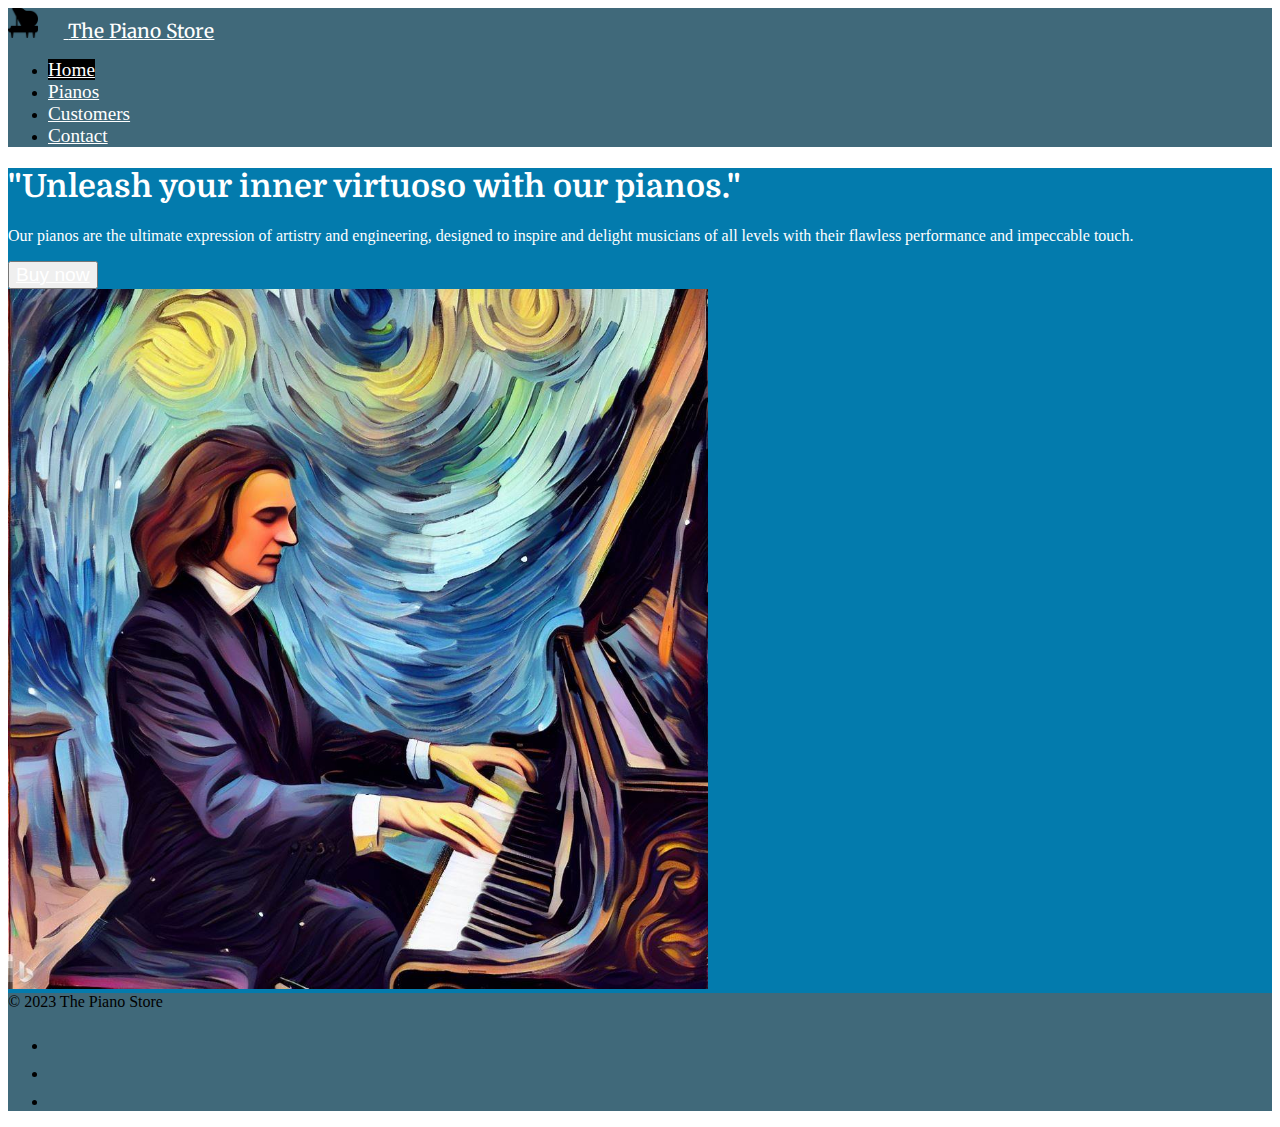
<file: index.html>
<!DOCTYPE html>
<html lang="en">
<head>
    <meta charset="UTF-8">
    <meta http-equiv="X-UA-Compatible" content="IE=edge">
    <meta name="viewport" content="width=device-width, initial-scale=1.0">
    <link rel="icon" href="./assets/piano-icon.png">
    <link href="https://cdn.jsdelivr.net/npm/bootstrap@5.3.0-alpha3/dist/css/bootstrap.min.css" rel="stylesheet" integrity="sha384-KK94CHFLLe+nY2dmCWGMq91rCGa5gtU4mk92HdvYe+M/SXH301p5ILy+dN9+nJOZ" crossorigin="anonymous">
    <link rel="stylesheet" href="./CSS/styles.css">
    <link rel="preconnect" href="https://fonts.googleapis.com">
    <link rel="preconnect" href="https://fonts.gstatic.com" crossorigin>
    <link href="https://fonts.googleapis.com/css2?family=Domine&family=Merriweather&display=swap" rel="stylesheet">
    <title>The Piano Store</title>
</head>
<body>
    <section class="meta">

    
        <section class="header background">
        
            <div class="container my-0">
                <header class="d-flex flex-wrap justify-content-center py-3 mb-0 border-0">
                    <a href="./index.html" class="d-flex align-items-center mb-3 mb-md-0 me-md-auto link-body-emphasis text-decoration-none main-link">
                    <img class="piano-icon" src="./assets/piano-icon.png" alt="piano-icon">
                    <span class="fs-4">The Piano Store</span>
                    </a>
            
                    <ul class="nav nav-pills">
                    <li class="nav-item"><a href="./index.html" class="nav-link active" aria-current="page" style="background-color: black;">Home</a></li>
                    <li class="nav-item"><a href="./our-pianos.html" class="nav-link">Pianos</a></li>
                    <li class="nav-item"><a href="./customers.html" class="nav-link">Customers</a></li>
                    <li class="nav-item"><a href="./contact-us.html" class="nav-link">Contact</a></li>
                    </ul>
                </header>
            </div>

        </section>

        <section class="title background">
            <div class="container my-0 py-5">
                <div class="row p-4 pb-0 pe-lg-0 pt-lg-5 align-items-center rounded-3 border border-3 shadow-lg main-card">
                <div class="col-lg-7 p-3 p-lg-5 pt-lg-3">
                    <h1 class="display-4 fw-bold lh-1 text-body-emphasis" style="color: white; font-family: 'Domine', serif;">"Unleash your inner virtuoso with our pianos."</h1>
                    <p class="lead my-5" style="color: white;">Our pianos are the ultimate expression of artistry and engineering, designed to inspire and delight musicians of all levels with their flawless performance and impeccable touch. </p>
                    <div class="d-grid gap-2 d-md-flex justify-content-md-start mb-4 mb-lg-3">
                    <button type="button" class="btn btn-dark btn-lg px-4 me-md-2 fw-bold"><a class="nav-link" href="./our-pianos.html">Buy now</a></button>
                    </div>
                </div>
                <div class="col-lg-4 offset-lg-1 p-0 overflow-hidden shadow-lg">
                    <img class="rounded-lg-3" src="./assets/chopin-piano.jpg" alt="chopin-piano" width="700">
                </div>
                </div>
            </div>

        </section>

        <section class="footer background">
            <div class="container">
                <footer class="d-flex flex-wrap justify-content-between align-items-center py-3 my-0 border-0">
                  <div class="col-md-4 d-flex align-items-center">
                    <a href="./index.html" class="mb-3 me-2 mb-md-0 text-body-secondary text-decoration-none lh-1">
                    </a>
                    <span class="mb-3 mb-md-0 text-body-secondary">© 2023 The Piano Store</span>
                  </div>
              
                  <ul class="nav col-md-4 justify-content-end list-unstyled d-flex">
                    <li class="ms-3"><a class="text-body-secondary" href="#"><svg class="bi" width="24" height="24"><use xlink:href="#twitter"></use></svg></a></li>
                    <li class="ms-3"><a class="text-body-secondary" href="#"><svg class="bi" width="24" height="24"><use xlink:href="#instagram"></use></svg></a></li>
                    <li class="ms-3"><a class="text-body-secondary" href="#"><svg class="bi" width="24" height="24"><use xlink:href="#facebook"></use></svg></a></li>
                  </ul>
                </footer>
              </div>
        </section>

    </section>

    <script src="https://cdn.jsdelivr.net/npm/bootstrap@5.3.0-alpha3/dist/js/bootstrap.bundle.min.js" integrity="sha384-ENjdO4Dr2bkBIFxQpeoTz1HIcje39Wm4jDKdf19U8gI4ddQ3GYNS7NTKfAdVQSZe" crossorigin="anonymous"></script>
      
</body>
</html>
</file>
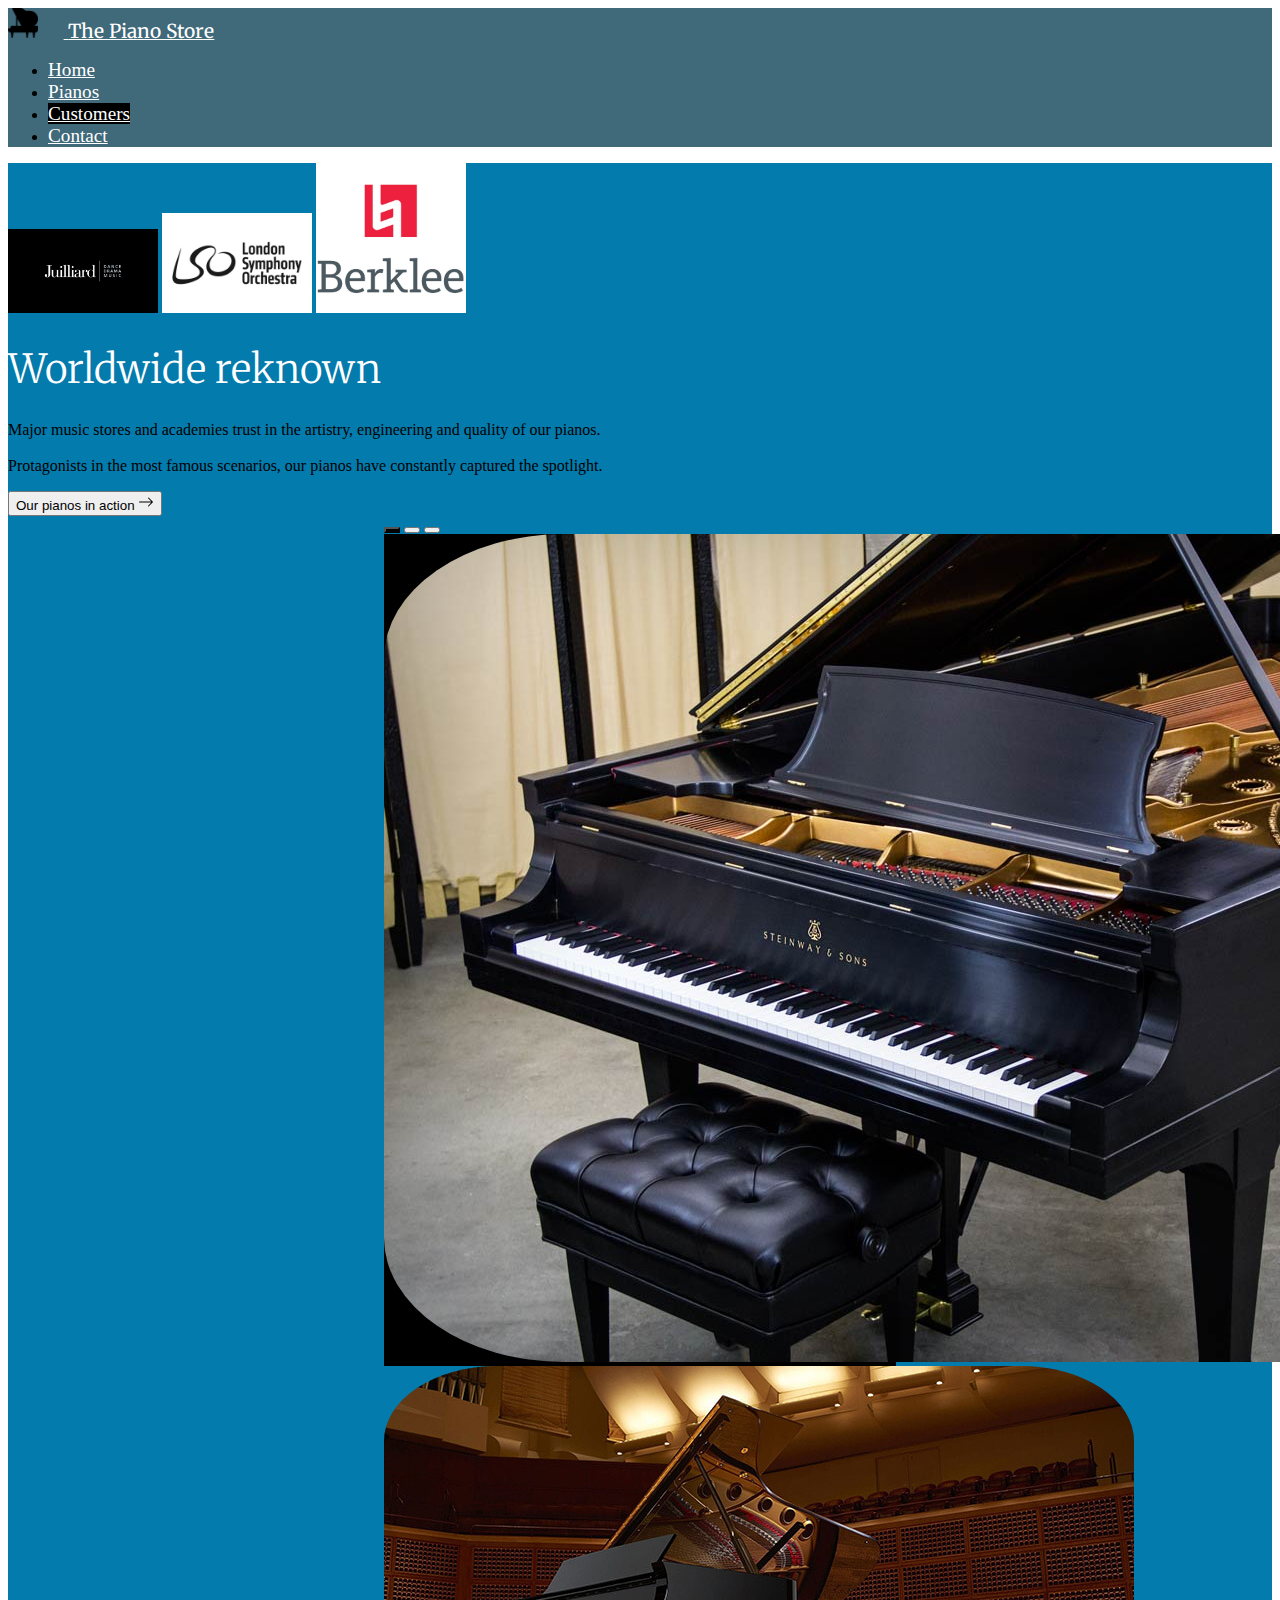
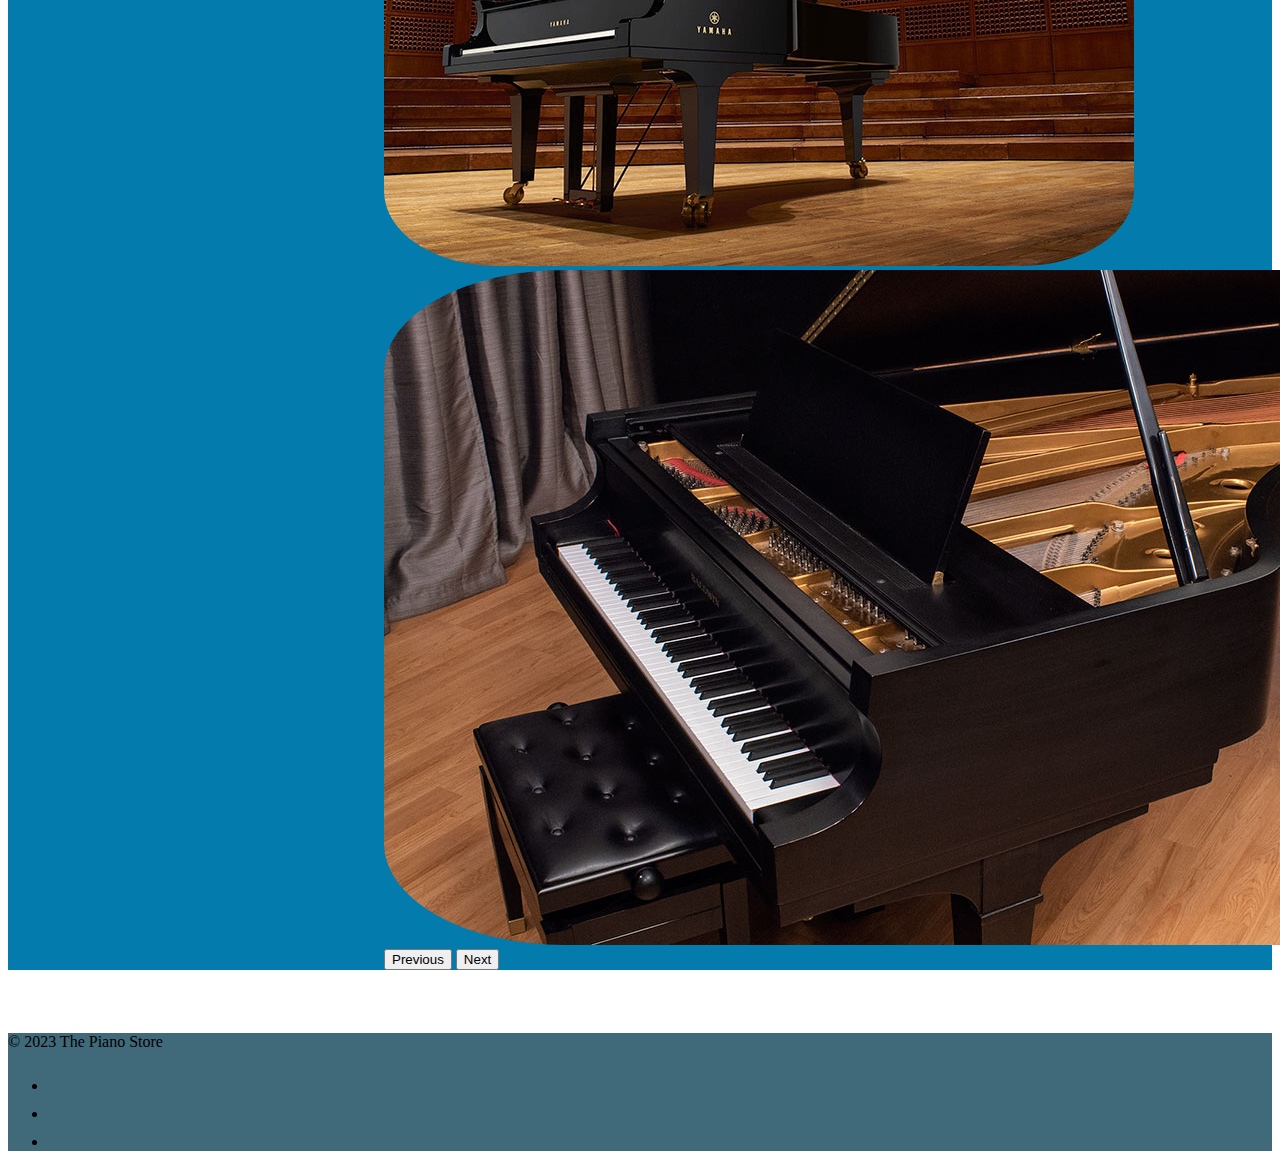
<file: customers.html>
<!DOCTYPE html>
<html lang="en">
<head>
    <meta charset="UTF-8">
    <meta http-equiv="X-UA-Compatible" content="IE=edge">
    <meta name="viewport" content="width=device-width, initial-scale=1.0">
    <link rel="icon" href="./assets/piano-icon.png">
    <link href="https://cdn.jsdelivr.net/npm/bootstrap@5.3.0-alpha3/dist/css/bootstrap.min.css" rel="stylesheet" integrity="sha384-KK94CHFLLe+nY2dmCWGMq91rCGa5gtU4mk92HdvYe+M/SXH301p5ILy+dN9+nJOZ" crossorigin="anonymous">
    <link rel="stylesheet" href="./CSS/styles.css">
    <link rel="preconnect" href="https://fonts.googleapis.com">
    <link rel="preconnect" href="https://fonts.gstatic.com" crossorigin>
    <link href="https://fonts.googleapis.com/css2?family=Domine&family=Merriweather&display=swap" rel="stylesheet">
    <title>Our customers</title>
</head>
<body>
    <section class="meta">

    
        <section class="header background">
        
            <div class="container my-0">
                <header class="d-flex flex-wrap justify-content-center py-3 mb-0 border-0">
                    <a href="./index.html" class="d-flex align-items-center mb-3 mb-md-0 me-md-auto link-body-emphasis text-decoration-none main-link">
                    <img class="piano-icon" src="./assets/piano-icon.png" alt="piano-icon">
                    <span class="fs-4">The Piano Store</span>
                    </a>
            
                    <ul class="nav nav-pills">
                    <li class="nav-item"><a href="./index.html" class="nav-link">Home</a></li>
                    <li class="nav-item"><a href="./our-pianos.html" class="nav-link">Pianos</a></li>
                    <li class="nav-item"><a href="./customers.html" class="nav-link active" aria-current="page" style="background-color: black;">Customers</a></li>
                    <li class="nav-item"><a href="./contact-us.html" class="nav-link">Contact</a></li>
                    </ul>
                </header>
            </div>

        </section>

        <section class="customers background">
            <div class="container my-0 pt-5 pb-5">
                <div class="p-5 pb-3 text-center bg-body-tertiary rounded-3 main-card">
                  <div class="logo-container">
                    <img src="./assets/Julliard.jpg" alt="Julliard-logo" width="150px">
                    <img src="./assets/London-Symphony-Orchestra.jpg" alt="london-symphony-orchestra-logo" width="150px">
                    <img src="./assets/berklee.jpg" alt="Berklee-logo" width="150px">
                  </div>
                  <h1 class="text-body-emphasis h2titles mt-5">Worldwide reknown</h1>
                  <p class="col-lg-8 mx-auto fs-5 text-muted mt-4">
                    Major music stores and academies trust in the artistry, engineering and quality of our pianos.
                    <br>
                    <br>
                    Protagonists in the most famous scenarios, our pianos have constantly captured the spotlight.
                  </p>
                  <div class="d-inline-flex gap-2 mb-5 mt-3">
                    <button class="d-inline-flex align-items-center btn btn-dark btn-lg px-4 rounded-pill" type="button">
                      Our pianos in action
                      <svg xmlns="http://www.w3.org/2000/svg" width="16" height="16" fill="currentColor" class="bi bi-arrow-right ms-2" viewBox="0 0 16 16">
                        <path fill-rule="evenodd" d="M1 8a.5.5 0 0 1 .5-.5h11.793l-3.147-3.146a.5.5 0 0 1 .708-.708l4 4a.5.5 0 0 1 0 .708l-4 4a.5.5 0 0 1-.708-.708L13.293 8.5H1.5A.5.5 0 0 1 1 8z"/>
                      </svg>
                    </button>
                  </div>
                  <div class="carousel-meta pt-5">
                    <div class="carousel-container">
                        <div id="carouselExampleCaptions" class="carousel slide">
                            <div class="carousel-indicators">
                            <button type="button" data-bs-target="#carouselExampleCaptions" data-bs-slide-to="0" class="active" aria-current="true" aria-label="Slide 1"></button>
                            <button type="button" data-bs-target="#carouselExampleCaptions" data-bs-slide-to="1" aria-label="Slide 2"></button>
                            <button type="button" data-bs-target="#carouselExampleCaptions" data-bs-slide-to="2" aria-label="Slide 3"></button>
                            </div>
                            <div class="carousel-inner">
                            <div class="carousel-item active">
                                <img src="./assets/grand-piano-1.jpg" class="d-block w-100" alt="grand-piano">
                            </div>
                            <div class="carousel-item">
                                <img src="./assets/grand-piano-2.jpg" class="d-block w-100" alt="grand-piano">
                            </div>
                            <div class="carousel-item">
                                <img src="./assets/grand-piano-3.jpg" class="d-block w-100" alt="concert-grand-piano">
                            </div>
                            </div>
                            <button class="carousel-control-prev" type="button" data-bs-target="#carouselExampleCaptions" data-bs-slide="prev">
                            <span class="carousel-control-prev-icon" aria-hidden="true"></span>
                            <span class="visually-hidden">Previous</span>
                            </button>
                            <button class="carousel-control-next" type="button" data-bs-target="#carouselExampleCaptions" data-bs-slide="next">
                            <span class="carousel-control-next-icon" aria-hidden="true"></span>
                            <span class="visually-hidden">Next</span>
                            </button>
                        </div>
                    </div>
                </div>
                </div>
            </div>

        </section>

        <section class="footer background">
            <div class="container">
                <footer class="d-flex flex-wrap justify-content-between align-items-center py-3 my-0 border-0">
                  <div class="col-md-4 d-flex align-items-center">
                    <a href="./index.html" class="mb-3 me-2 mb-md-0 text-body-secondary text-decoration-none lh-1">
                    </a>
                    <span class="mb-3 mb-md-0 text-body-secondary">© 2023 The Piano Store</span>
                  </div>
              
                  <ul class="nav col-md-4 justify-content-end list-unstyled d-flex">
                    <li class="ms-3"><a class="text-body-secondary" href="#"><svg class="bi" width="24" height="24"><use xlink:href="#twitter"></use></svg></a></li>
                    <li class="ms-3"><a class="text-body-secondary" href="#"><svg class="bi" width="24" height="24"><use xlink:href="#instagram"></use></svg></a></li>
                    <li class="ms-3"><a class="text-body-secondary" href="#"><svg class="bi" width="24" height="24"><use xlink:href="#facebook"></use></svg></a></li>
                  </ul>
                </footer>
              </div>
        </section>

    </section>

    <script src="https://cdn.jsdelivr.net/npm/bootstrap@5.3.0-alpha3/dist/js/bootstrap.bundle.min.js" integrity="sha384-ENjdO4Dr2bkBIFxQpeoTz1HIcje39Wm4jDKdf19U8gI4ddQ3GYNS7NTKfAdVQSZe" crossorigin="anonymous"></script>
      
</body>
</html>
</file>
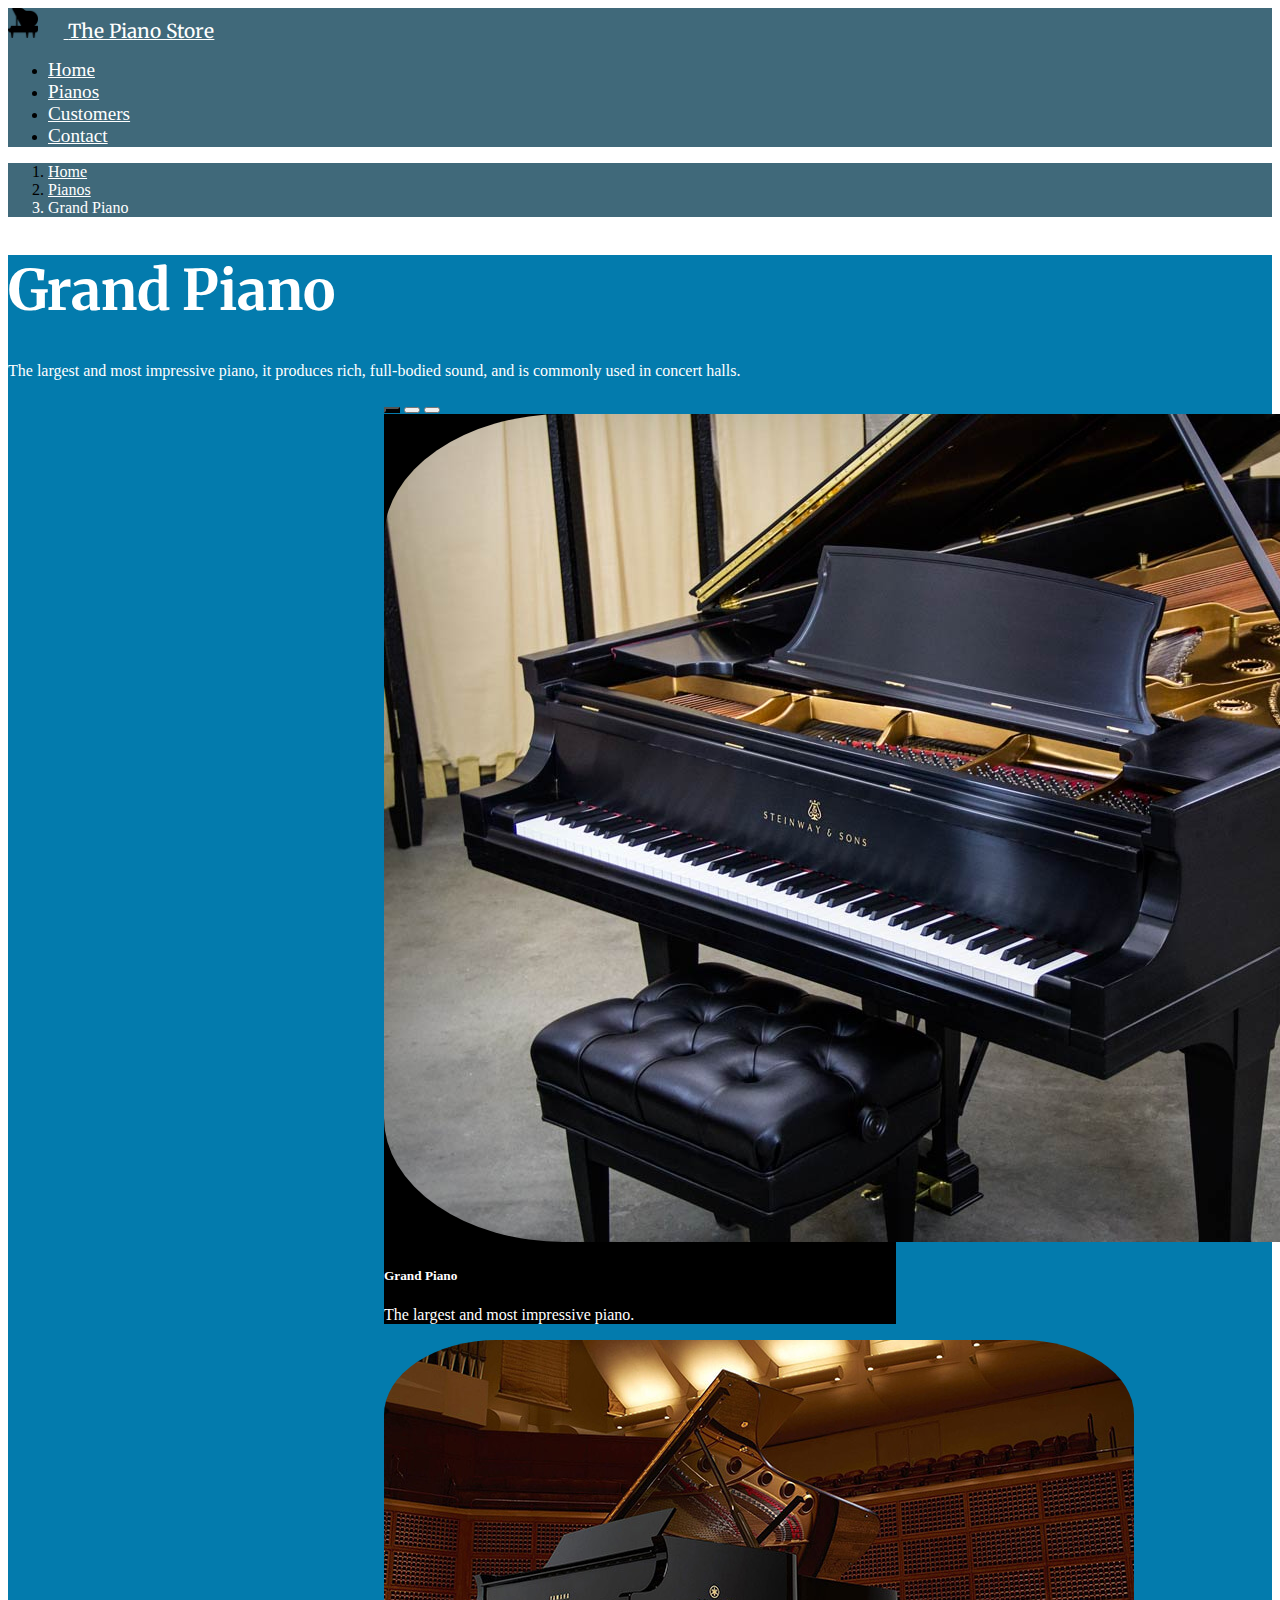
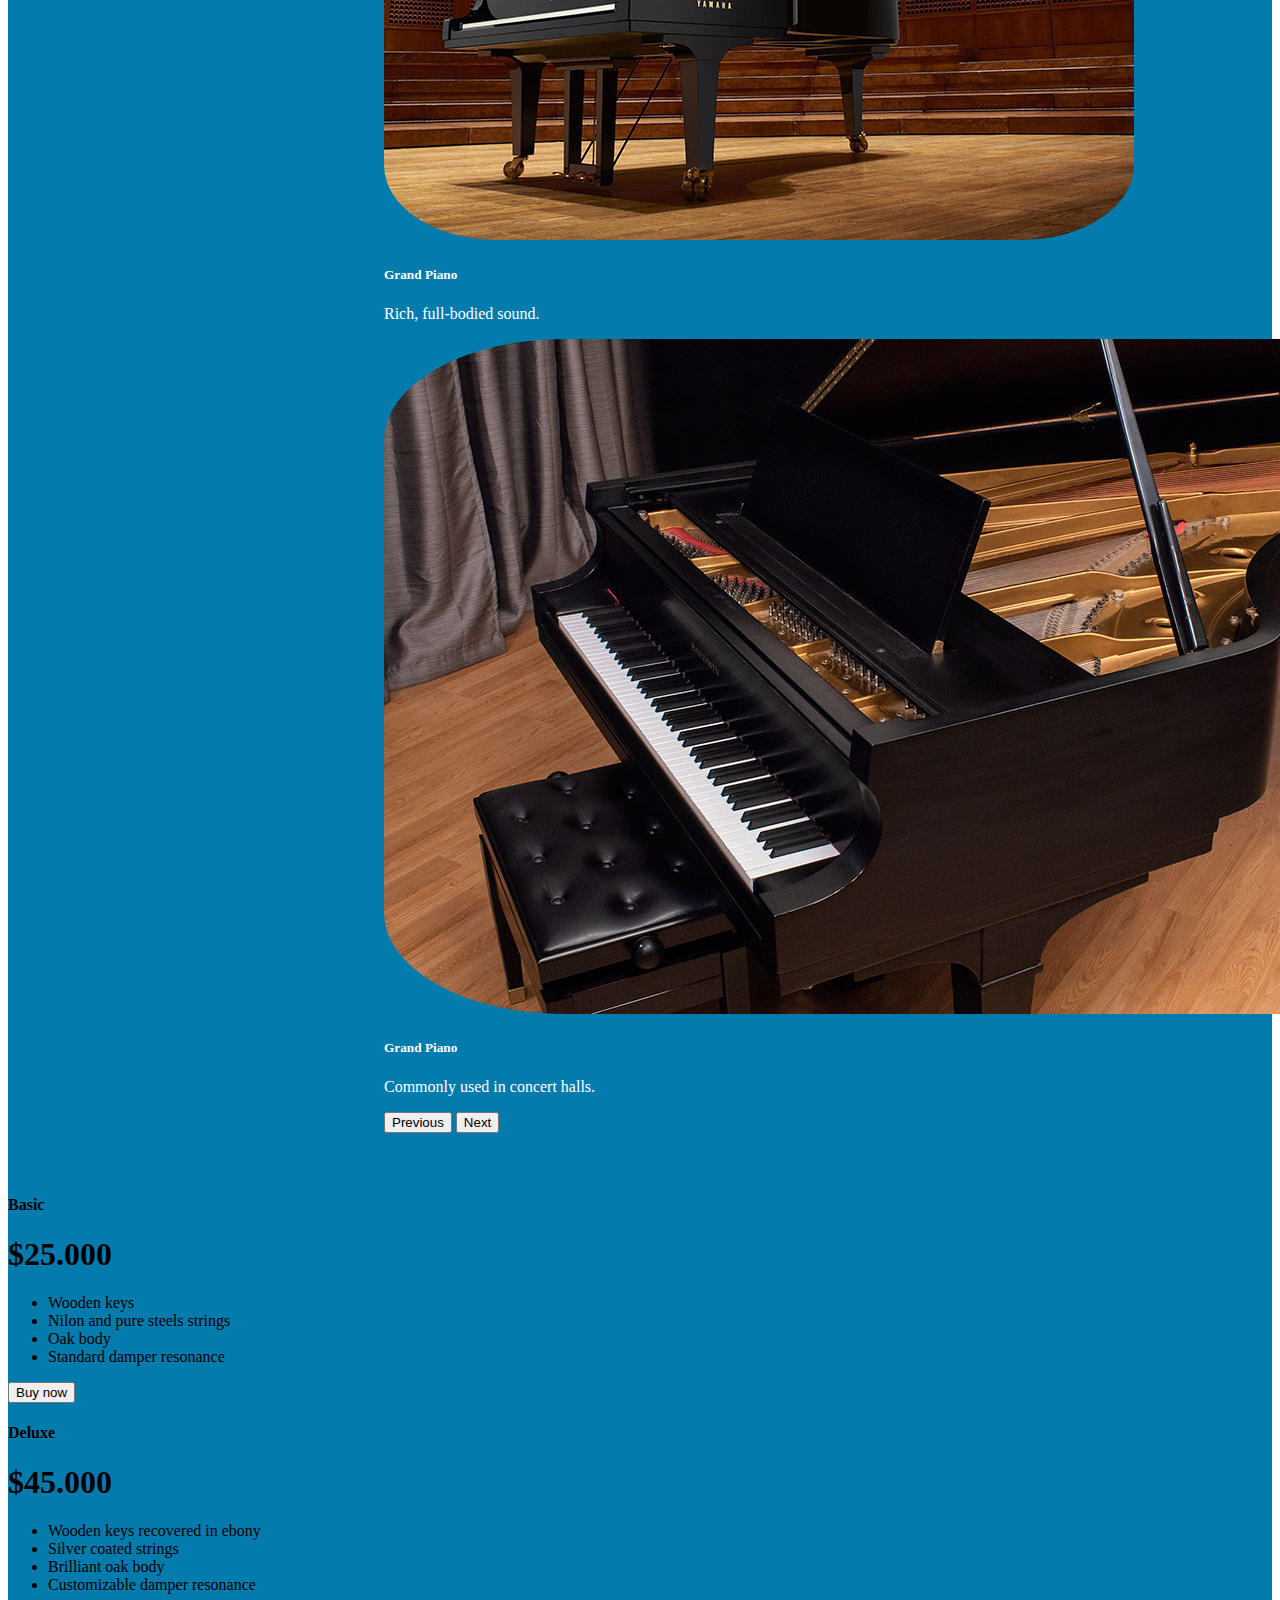
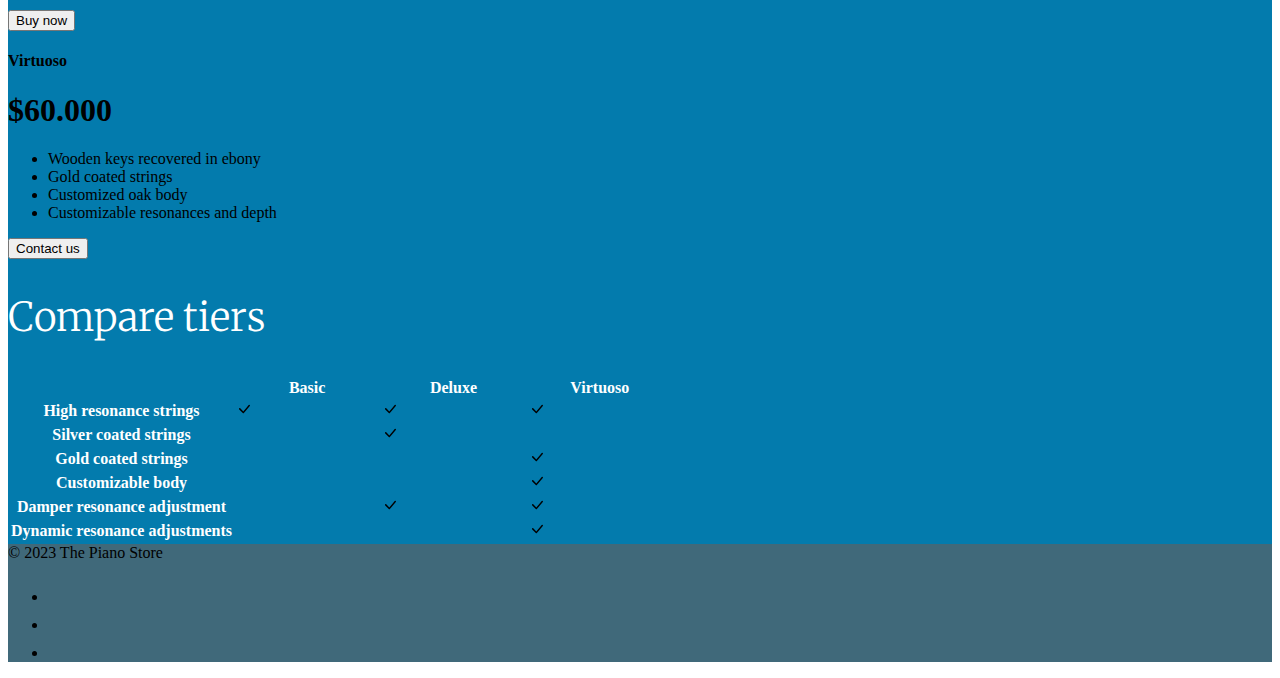
<file: grand-piano.html>
<!DOCTYPE html>
<html lang="en">
<head>
    <meta charset="UTF-8">
    <meta http-equiv="X-UA-Compatible" content="IE=edge">
    <meta name="viewport" content="width=device-width, initial-scale=1.0">
    <link rel="icon" href="./assets/piano-icon.png">
    <link href="https://cdn.jsdelivr.net/npm/bootstrap@5.3.0-alpha3/dist/css/bootstrap.min.css" rel="stylesheet" integrity="sha384-KK94CHFLLe+nY2dmCWGMq91rCGa5gtU4mk92HdvYe+M/SXH301p5ILy+dN9+nJOZ" crossorigin="anonymous">
    <link rel="stylesheet" href="./CSS/styles.css">
    <link rel="preconnect" href="https://fonts.googleapis.com">
    <link rel="preconnect" href="https://fonts.gstatic.com" crossorigin>
    <link href="https://fonts.googleapis.com/css2?family=Domine&family=Merriweather&display=swap" rel="stylesheet">
    <title>Grand Piano</title>
</head>

<body>
    <section class="header background">
        
        <div class="container my-0">
            <header class="d-flex flex-wrap justify-content-center py-3 mb-0 border-0">
                <a href="./index.html" class="d-flex align-items-center mb-3 mb-md-0 me-md-auto link-body-emphasis text-decoration-none main-link">
                <img class="piano-icon" src="./assets/piano-icon.png" alt="piano-icon">
                <span class="fs-4">The Piano Store</span>
                </a>
        
                <ul class="nav nav-pills">
                <li class="nav-item"><a href="./index.html" class="nav-link">Home</a></li>
                <li class="nav-item"><a href="./our-pianos.html" class="nav-link">Pianos</a></li>
                <li class="nav-item"><a href="./customers.html" class="nav-link">Customers</a></li>
                <li class="nav-item"><a href="./contact-us.html" class="nav-link">Contact</a></li>
                </ul>
            </header>
        </div>

    </section>

    <section class="breadcrumb background m-0">
        <div class="container">
            <nav style="--bs-breadcrumb-divider: '>';" aria-label="breadcrumb">
                <ol class="breadcrumb">
                <li class="breadcrumb-item"><a href="./index.html" style="color: white;">Home</a></li>
                <li class="breadcrumb-item"><a href="./our-pianos.html" style="color: white;">Pianos</a></li>
                <li class="breadcrumb-item active" aria-current="page" style="background-color: transparent; color: white; font-weight: lighter;">Grand Piano</li>
                </ol>
            </nav>
        </div>
    </section>

    <section class="price-card background">
        <div class="container py-3 border border-3 rounded-3 main-card">
      
            <div class="pricing-header p-3 pb-md-4 mx-auto text-center">
              <h1 class="display-4 fw-normal h1titles">Grand Piano</h1>
              <p class="fs-5 white-text">The largest and most impressive piano, it produces rich, full-bodied sound, and is commonly used in concert halls.</p>
            </div>

            <div class="carousel-meta">
                <div class="carousel-container">
                    <div id="carouselExampleCaptions" class="carousel slide">
                        <div class="carousel-indicators">
                        <button type="button" data-bs-target="#carouselExampleCaptions" data-bs-slide-to="0" class="active" aria-current="true" aria-label="Slide 1"></button>
                        <button type="button" data-bs-target="#carouselExampleCaptions" data-bs-slide-to="1" aria-label="Slide 2"></button>
                        <button type="button" data-bs-target="#carouselExampleCaptions" data-bs-slide-to="2" aria-label="Slide 3"></button>
                        </div>
                        <div class="carousel-inner">
                        <div class="carousel-item active">
                            <img src="./assets/grand-piano-1.jpg" class="d-block w-100" alt="grand-piano">
                            <div class="carousel-caption d-none d-md-block">
                            <h5 class="white-text">Grand Piano</h5>
                            <p class="white-text">The largest and most impressive piano.</p>
                            </div>
                        </div>
                        <div class="carousel-item">
                            <img src="./assets/grand-piano-2.jpg" class="d-block w-100" alt="grand-piano">
                            <div class="carousel-caption d-none d-md-block">
                            <h5 class="white-text">Grand Piano</h5>
                            <p class="white-text">Rich, full-bodied sound.</p>
                            </div>
                        </div>
                        <div class="carousel-item">
                            <img src="./assets/grand-piano-3.jpg" class="d-block w-100" alt="concert-grand-piano">
                            <div class="carousel-caption d-none d-md-block">
                            <h5 class="white-text">Grand Piano</h5>
                            <p class="white-text">Commonly used in concert halls.</p>
                            </div>
                        </div>
                        </div>
                        <button class="carousel-control-prev" type="button" data-bs-target="#carouselExampleCaptions" data-bs-slide="prev">
                        <span class="carousel-control-prev-icon" aria-hidden="true"></span>
                        <span class="visually-hidden">Previous</span>
                        </button>
                        <button class="carousel-control-next" type="button" data-bs-target="#carouselExampleCaptions" data-bs-slide="next">
                        <span class="carousel-control-next-icon" aria-hidden="true"></span>
                        <span class="visually-hidden">Next</span>
                        </button>
                    </div>
                </div>
            </div>
            <main>
              <div class="row row-cols-1 row-cols-md-3 mb-3 text-center">
                <div class="col">
                  <div class="card mb-4 rounded-3 shadow-sm">
                    <div class="card-header py-3">
                      <h4 class="my-0 fw-normal">Basic</h4>
                    </div>
                    <div class="card-body">
                      <h1 class="card-title pricing-card-title">$25.000<small class="text-body-secondary fw-light"></small></h1>
                      <ul class="list-unstyled mt-3 mb-4">
                        <li>Wooden keys</li>
                        <li>Nilon and pure steels strings</li>
                        <li>Oak body</li>
                        <li>Standard damper resonance</li>
                      </ul>
                      <button type="button" class="w-100 btn btn-lg btn-outline-dark">Buy now</button>
                    </div>
                  </div>
                </div>
                <div class="col">
                  <div class="card mb-4 rounded-3 shadow-sm border-dark">
                    <div class="card-header py-3 text-bg-dark border-dark">
                      <h4 class="my-0 fw-normal">Deluxe</h4>
                    </div>
                    <div class="card-body">
                      <h1 class="card-title pricing-card-title">$45.000<small class="text-body-secondary fw-light"></small></h1>
                      <ul class="list-unstyled mt-3 mb-4">
                        <li>Wooden keys recovered in ebony</li>
                        <li>Silver coated strings</li>
                        <li>Brilliant oak body</li>
                        <li>Customizable damper resonance</li>
                      </ul>
                      <button type="button" class="w-100 btn btn-lg btn-dark">Buy now</button>
                    </div>
                  </div>
                </div>
                <div class="col">
                  <div class="card mb-4 rounded-3 shadow-sm">
                    <div class="card-header py-3">
                      <h4 class="my-0 fw-normal">Virtuoso</h4>
                    </div>
                    <div class="card-body">
                      <h1 class="card-title pricing-card-title">$60.000<small class="text-body-secondary fw-light"></small></h1>
                      <ul class="list-unstyled mt-3 mb-4">
                        <li>Wooden keys recovered in ebony</li>
                        <li>Gold coated strings</li>
                        <li>Customized oak body</li>
                        <li>Customizable resonances and depth</li>
                      </ul>
                      <button type="button" class="w-100 btn btn-lg btn-outline-dark">Contact us</button>
                    </div>
                  </div>
                </div>
              </div>
          
              <h2 class="text-center my-5 h2titles">Compare tiers</h2>
          
              <div class="table-responsive pb-3">
                <table class="table text-center" style="border-color: black;">
                  <thead class="white-text">
                    <tr>
                      <th style="width: 34%;"></th>
                      <th style="width: 22%;">Basic</th>
                      <th style="width: 22%;">Deluxe</th>
                      <th style="width: 22%;">Virtuoso</th>
                    </tr>
                  </thead>
                  <tbody class="table-group-divider">
                    <tr>
                      <th scope="row" class="text-start white-text">High resonance strings</th>
                      <td><svg xmlns="http://www.w3.org/2000/svg" width="16" height="16" fill="currentColor" class="bi bi-check-lg" viewBox="0 0 16 16">
                        <path d="M12.736 3.97a.733.733 0 0 1 1.047 0c.286.289.29.756.01 1.05L7.88 12.01a.733.733 0 0 1-1.065.02L3.217 8.384a.757.757 0 0 1 0-1.06.733.733 0 0 1 1.047 0l3.052 3.093 5.4-6.425a.247.247 0 0 1 .02-.022Z"/>
                        </svg></td>
                      <td><svg xmlns="http://www.w3.org/2000/svg" width="16" height="16" fill="currentColor" class="bi bi-check-lg" viewBox="0 0 16 16">
                        <path d="M12.736 3.97a.733.733 0 0 1 1.047 0c.286.289.29.756.01 1.05L7.88 12.01a.733.733 0 0 1-1.065.02L3.217 8.384a.757.757 0 0 1 0-1.06.733.733 0 0 1 1.047 0l3.052 3.093 5.4-6.425a.247.247 0 0 1 .02-.022Z"/>
                        </svg></td>
                      <td><svg xmlns="http://www.w3.org/2000/svg" width="16" height="16" fill="currentColor" class="bi bi-check-lg" viewBox="0 0 16 16">
                        <path d="M12.736 3.97a.733.733 0 0 1 1.047 0c.286.289.29.756.01 1.05L7.88 12.01a.733.733 0 0 1-1.065.02L3.217 8.384a.757.757 0 0 1 0-1.06.733.733 0 0 1 1.047 0l3.052 3.093 5.4-6.425a.247.247 0 0 1 .02-.022Z"/>
                        </svg></td>
                    </tr>
                    <tr>
                      <th scope="row" class="text-start white-text">Silver coated strings</th>
                      <td></td>
                      <td><svg xmlns="http://www.w3.org/2000/svg" width="16" height="16" fill="currentColor" class="bi bi-check-lg" viewBox="0 0 16 16">
                        <path d="M12.736 3.97a.733.733 0 0 1 1.047 0c.286.289.29.756.01 1.05L7.88 12.01a.733.733 0 0 1-1.065.02L3.217 8.384a.757.757 0 0 1 0-1.06.733.733 0 0 1 1.047 0l3.052 3.093 5.4-6.425a.247.247 0 0 1 .02-.022Z"/>
                        </svg></td>
                      <td></td>
                    </tr>
                  </tbody>
          
                  <tbody>
                    <tr>
                      <th scope="row" class="text-start white-text">Gold coated strings</th>
                      <td></td>
                      <td></td>
                      <td><svg xmlns="http://www.w3.org/2000/svg" width="16" height="16" fill="currentColor" class="bi bi-check-lg" viewBox="0 0 16 16">
                        <path d="M12.736 3.97a.733.733 0 0 1 1.047 0c.286.289.29.756.01 1.05L7.88 12.01a.733.733 0 0 1-1.065.02L3.217 8.384a.757.757 0 0 1 0-1.06.733.733 0 0 1 1.047 0l3.052 3.093 5.4-6.425a.247.247 0 0 1 .02-.022Z"/>
                        </svg></td>
                    </tr>
                    <tr>
                      <th scope="row" class="text-start white-text">Customizable body</th>
                      <td></td>
                      <td></td>
                      <td><svg xmlns="http://www.w3.org/2000/svg" width="16" height="16" fill="currentColor" class="bi bi-check-lg" viewBox="0 0 16 16">
                        <path d="M12.736 3.97a.733.733 0 0 1 1.047 0c.286.289.29.756.01 1.05L7.88 12.01a.733.733 0 0 1-1.065.02L3.217 8.384a.757.757 0 0 1 0-1.06.733.733 0 0 1 1.047 0l3.052 3.093 5.4-6.425a.247.247 0 0 1 .02-.022Z"/>
                        </svg></td>
                    </tr>
                    <tr>
                      <th scope="row" class="text-start white-text">Damper resonance adjustment</th>
                      <td></td>
                      <td><svg xmlns="http://www.w3.org/2000/svg" width="16" height="16" fill="currentColor" class="bi bi-check-lg" viewBox="0 0 16 16">
                        <path d="M12.736 3.97a.733.733 0 0 1 1.047 0c.286.289.29.756.01 1.05L7.88 12.01a.733.733 0 0 1-1.065.02L3.217 8.384a.757.757 0 0 1 0-1.06.733.733 0 0 1 1.047 0l3.052 3.093 5.4-6.425a.247.247 0 0 1 .02-.022Z"/>
                        </svg></td>
                      <td><svg xmlns="http://www.w3.org/2000/svg" width="16" height="16" fill="currentColor" class="bi bi-check-lg" viewBox="0 0 16 16">
                        <path d="M12.736 3.97a.733.733 0 0 1 1.047 0c.286.289.29.756.01 1.05L7.88 12.01a.733.733 0 0 1-1.065.02L3.217 8.384a.757.757 0 0 1 0-1.06.733.733 0 0 1 1.047 0l3.052 3.093 5.4-6.425a.247.247 0 0 1 .02-.022Z"/>
                        </svg></td>
                    </tr>
                    <tr>
                      <th scope="row" class="text-start white-text">Dynamic resonance adjustments</th>
                      <td></td>
                      <td></td>
                      <td><svg xmlns="http://www.w3.org/2000/svg" width="16" height="16" fill="currentColor" class="bi bi-check-lg" viewBox="0 0 16 16">
                        <path d="M12.736 3.97a.733.733 0 0 1 1.047 0c.286.289.29.756.01 1.05L7.88 12.01a.733.733 0 0 1-1.065.02L3.217 8.384a.757.757 0 0 1 0-1.06.733.733 0 0 1 1.047 0l3.052 3.093 5.4-6.425a.247.247 0 0 1 .02-.022Z"/>
                        </svg></td>
                    </tr>
                  </tbody>
                </table>
              </div>
            </main>
          
    </section>

    <section class="footer background">
        <div class="container">
            <footer class="d-flex flex-wrap justify-content-between align-items-center py-3 my-0 border-0">
              <div class="col-md-4 d-flex align-items-center">
                <a href="./index.html" class="mb-3 me-2 mb-md-0 text-body-secondary text-decoration-none lh-1">
                </a>
                <span class="mb-3 mb-md-0 text-body-secondary">© 2023 The Piano Store</span>
              </div>
          
              <ul class="nav col-md-4 justify-content-end list-unstyled d-flex">
                <li class="ms-3"><a class="text-body-secondary" href="#"><svg class="bi" width="24" height="24"><use xlink:href="#twitter"></use></svg></a></li>
                <li class="ms-3"><a class="text-body-secondary" href="#"><svg class="bi" width="24" height="24"><use xlink:href="#instagram"></use></svg></a></li>
                <li class="ms-3"><a class="text-body-secondary" href="#"><svg class="bi" width="24" height="24"><use xlink:href="#facebook"></use></svg></a></li>
              </ul>
            </footer>
          </div>
    </section>



    <script src="https://cdn.jsdelivr.net/npm/bootstrap@5.3.0-alpha3/dist/js/bootstrap.bundle.min.js" integrity="sha384-ENjdO4Dr2bkBIFxQpeoTz1HIcje39Wm4jDKdf19U8gI4ddQ3GYNS7NTKfAdVQSZe" crossorigin="anonymous"></script>
</body>
</file>
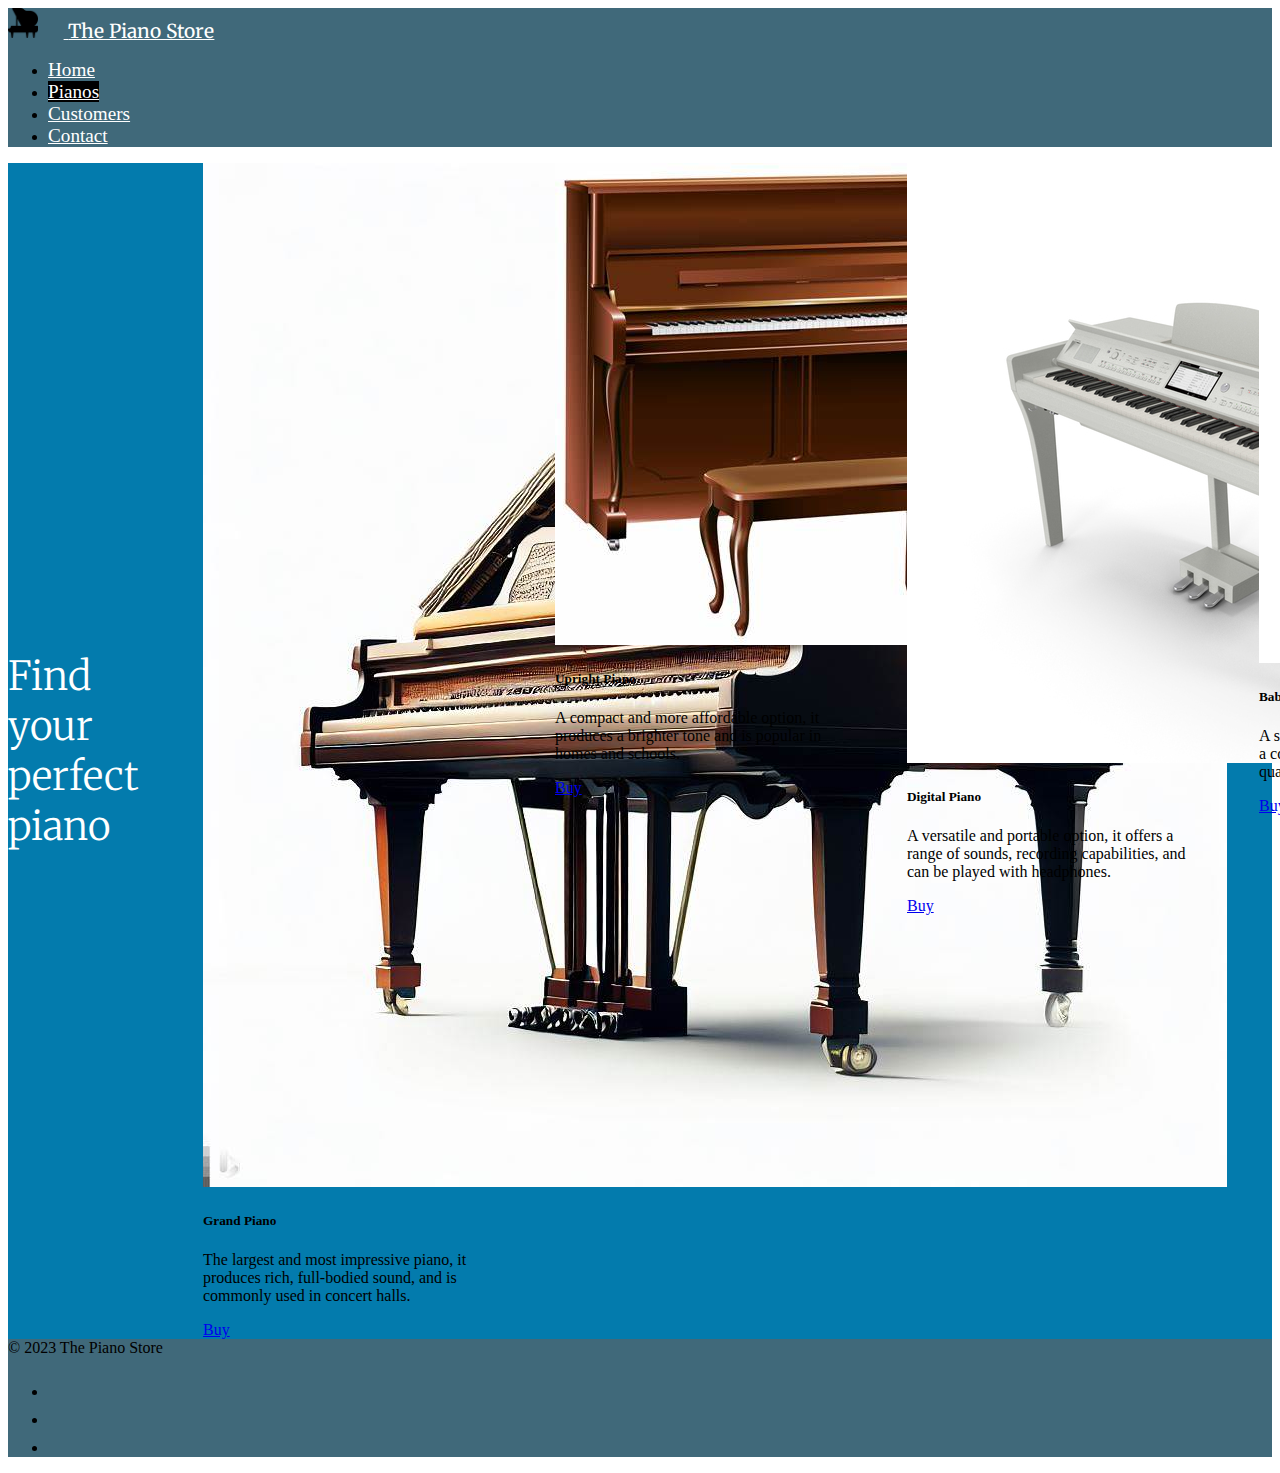
<file: our-pianos.html>
<!DOCTYPE html>
<html lang="en">
<head>
    <meta charset="UTF-8">
    <meta http-equiv="X-UA-Compatible" content="IE=edge">
    <meta name="viewport" content="width=device-width, initial-scale=1.0">
    <link rel="icon" href="./assets/piano-icon.png">
    <link href="https://cdn.jsdelivr.net/npm/bootstrap@5.3.0-alpha3/dist/css/bootstrap.min.css" rel="stylesheet" integrity="sha384-KK94CHFLLe+nY2dmCWGMq91rCGa5gtU4mk92HdvYe+M/SXH301p5ILy+dN9+nJOZ" crossorigin="anonymous">
    <link rel="stylesheet" href="./CSS/styles.css">
    <link rel="preconnect" href="https://fonts.googleapis.com">
    <link rel="preconnect" href="https://fonts.gstatic.com" crossorigin>
    <link href="https://fonts.googleapis.com/css2?family=Domine&family=Merriweather&display=swap" rel="stylesheet">
    <title>The Piano Store</title>
</head>

<body>
    <section class="header background">
        
        <div class="container my-0">
            <header class="d-flex flex-wrap justify-content-center py-3 mb-0 border-0">
                <a href="./index.html" class="d-flex align-items-center mb-3 mb-md-0 me-md-auto link-body-emphasis text-decoration-none main-link">
                <img class="piano-icon" src="./assets/piano-icon.png" alt="piano-icon">
                <span class="fs-4">The Piano Store</span>
                </a>
        
                <ul class="nav nav-pills">
                <li class="nav-item"><a href="./index.html" class="nav-link">Home</a></li>
                <li class="nav-item"><a href="./our-pianos.html" class="nav-link active" aria-current="page" style="background-color: black;">Pianos</a></li>
                <li class="nav-item"><a href="./customers.html" class="nav-link">Customers</a></li>
                <li class="nav-item"><a href="./contact-us.html" class="nav-link">Contact</a></li>
                </ul>
            </header>
        </div>

    </section>

    <section class="pianos background">

        <div class="container">
            <div class="row py-5 piano-cards main-card border border-3 rounded">

                <div class="shop-title py-3">
                    <h2 class="h2titles">Find your perfect piano</h2>
                </div>

                <div class="card col-lg-3 col-md-6 col-sm-12" style="width: 18rem;">
                    <img src="./assets/grand-piano.jpg" class="card-img-top" alt="grand-piano">
                    <div class="card-body">
                      <h5 class="card-title">Grand Piano</h5>
                      <p class="card-text">The largest and most impressive piano, it produces rich, full-bodied sound, and is commonly used in concert halls.</p>
                      <a href="./grand-piano.html" class="btn btn-primary">Buy</a>
                    </div>
                </div>

                <div class="card col-lg-3 col-md-6 col-sm-12" style="width: 18rem;">
                    <img src="./assets/upright-piano.jpg" class="card-img-top" alt="upright-piano">
                    <div class="card-body">
                      <h5 class="card-title">Upright Piano</h5>
                      <p class="card-text">A compact and more affordable option, it produces a brighter tone and is popular in homes and schools.</p>
                      <a href="./upright-piano.html" class="btn btn-primary">Buy</a>
                    </div>
                </div>

                <div class="card col-lg-3 col-md-6 col-sm-12" style="width: 18rem;">
                    <img src="./assets/digital-piano.jpg" class="card-img-top" alt="digital-piano">
                    <div class="card-body">
                      <h5 class="card-title">Digital Piano</h5>
                      <p class="card-text">A versatile and portable option, it offers a range of sounds, recording capabilities, and can be played with headphones.</p>
                      <a href="#" class="btn btn-primary">Buy</a>
                    </div>
                </div>

                <div class="card col-lg-3 col-md-6 col-sm-12" style="width: 18rem;">
                    <img src="./assets/baby-grand-piano.jpg" class="card-img-top" alt="baby-grand-piano">
                    <div class="card-body">
                      <h5 class="card-title">Baby Grand Piano</h5>
                      <p class="card-text">A smaller version of a grand piano, it offers a compromise between size and sound quality.</p>
                      <a href="#" class="btn btn-primary">Buy</a>
                    </div>
                </div>

                <div class="card col-lg-3 col-md-6 col-sm-12" style="width: 18rem;">
                    <img src="./assets/electric-piano.jpg" class="card-img-top" alt="electric-piano">
                    <div class="card-body">
                      <h5 class="card-title">Electric Piano</h5>
                      <p class="card-text">Similar to a digital piano, it uses electric amplification to create sound and is often used in jazz and rock music.</p>
                      <a href="#" class="btn btn-primary">Buy</a>
                    </div>
                </div>

                <div class="card col-lg-3 col-md-6 col-sm-12" style="width: 18rem;">
                    <img src="./assets/clavi-piano.jpg" class="card-img-top" alt="clavinova-piano">
                    <div class="card-body">
                      <h5 class="card-title">Player Piano</h5>
                      <p class="card-text">A piano that can play by itself, using pre-recorded music, and can be controlled by a computer or app.</p>
                      <a href="#" class="btn btn-primary">Buy</a>
                    </div>
                </div>
            </div>
        </div>
    </section>

    <section class="footer background">
        <div class="container">
            <footer class="d-flex flex-wrap justify-content-between align-items-center py-3 my-0 border-0">
              <div class="col-md-4 d-flex align-items-center">
                <a href="./index.html" class="mb-3 me-2 mb-md-0 text-body-secondary text-decoration-none lh-1">
                </a>
                <span class="mb-3 mb-md-0 text-body-secondary">© 2023 The Piano Store</span>
              </div>
          
              <ul class="nav col-md-4 justify-content-end list-unstyled d-flex">
                <li class="ms-3"><a class="text-body-secondary" href="#"><svg class="bi" width="24" height="24"><use xlink:href="#twitter"></use></svg></a></li>
                <li class="ms-3"><a class="text-body-secondary" href="#"><svg class="bi" width="24" height="24"><use xlink:href="#instagram"></use></svg></a></li>
                <li class="ms-3"><a class="text-body-secondary" href="#"><svg class="bi" width="24" height="24"><use xlink:href="#facebook"></use></svg></a></li>
              </ul>
            </footer>
          </div>
    </section>

<script src="https://cdn.jsdelivr.net/npm/bootstrap@5.3.0-alpha3/dist/js/bootstrap.bundle.min.js" integrity="sha384-ENjdO4Dr2bkBIFxQpeoTz1HIcje39Wm4jDKdf19U8gI4ddQ3GYNS7NTKfAdVQSZe" crossorigin="anonymous"></script>
</body>
</file>
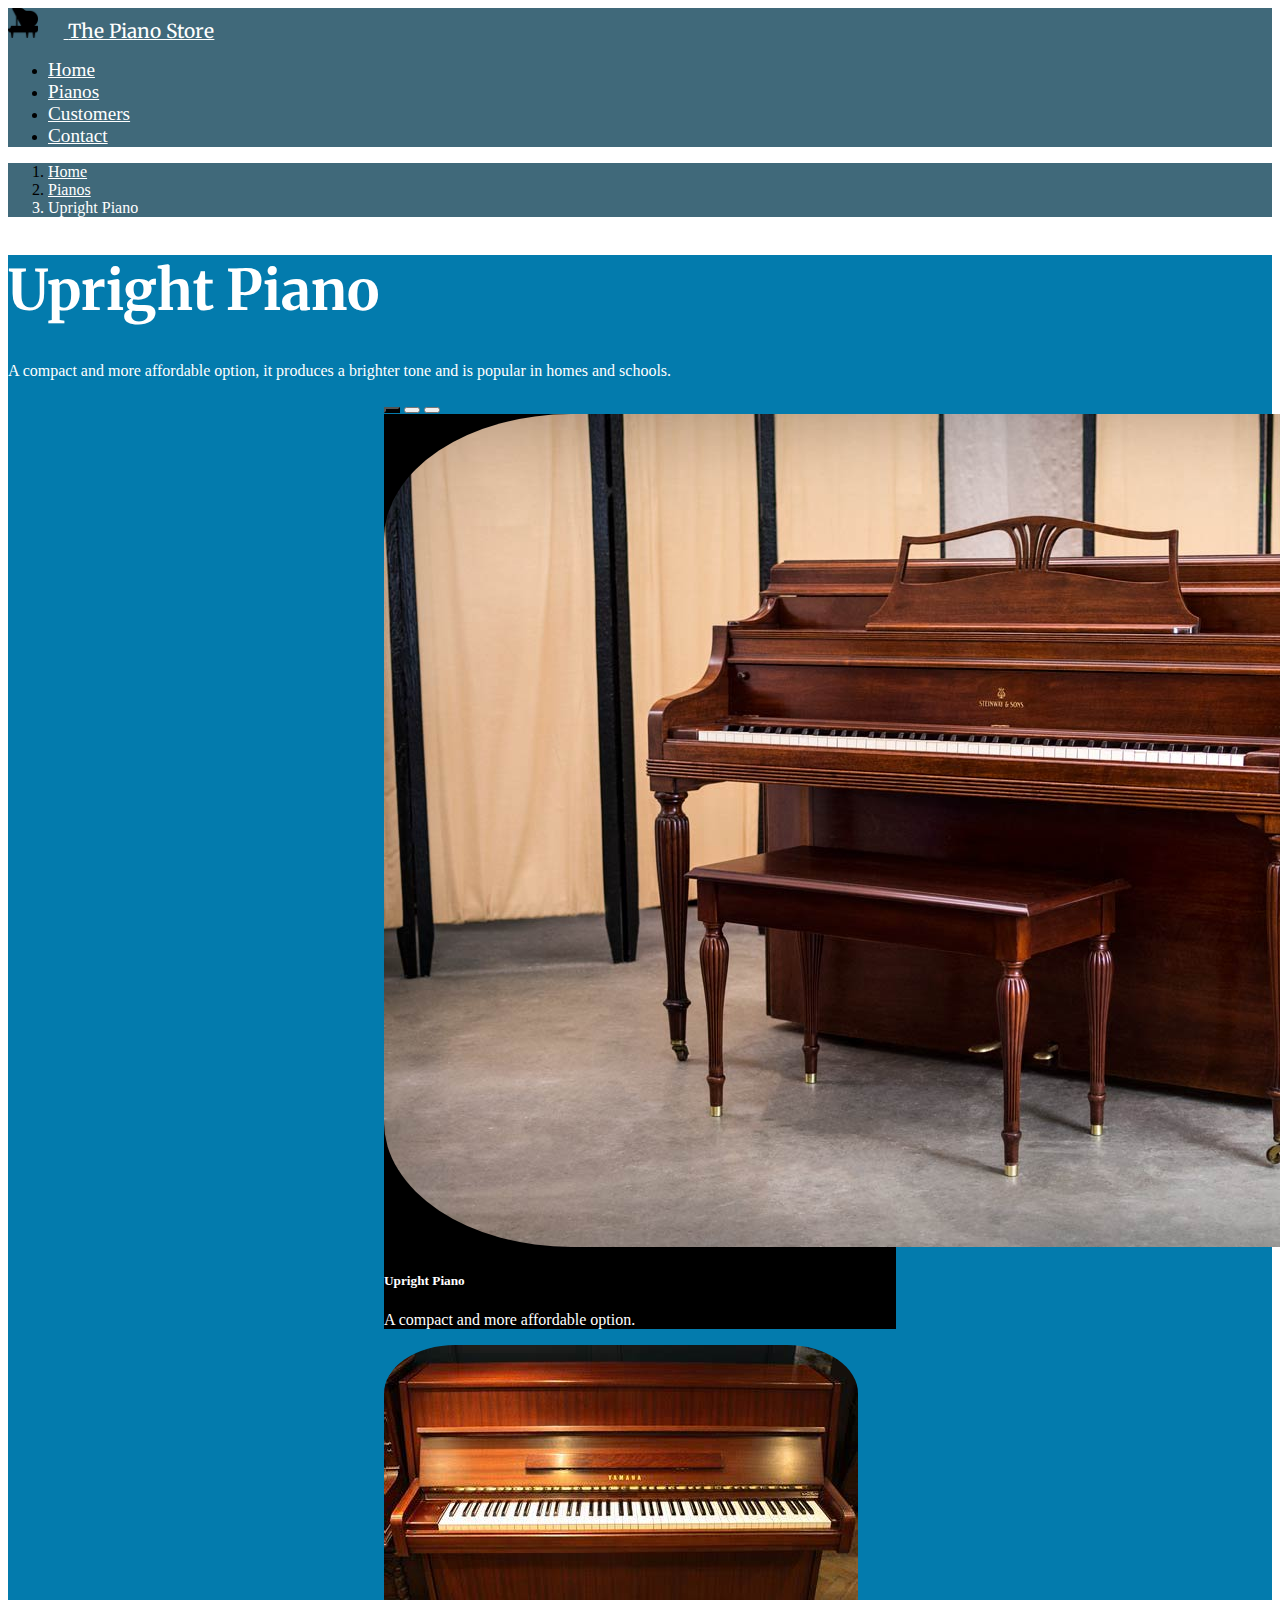
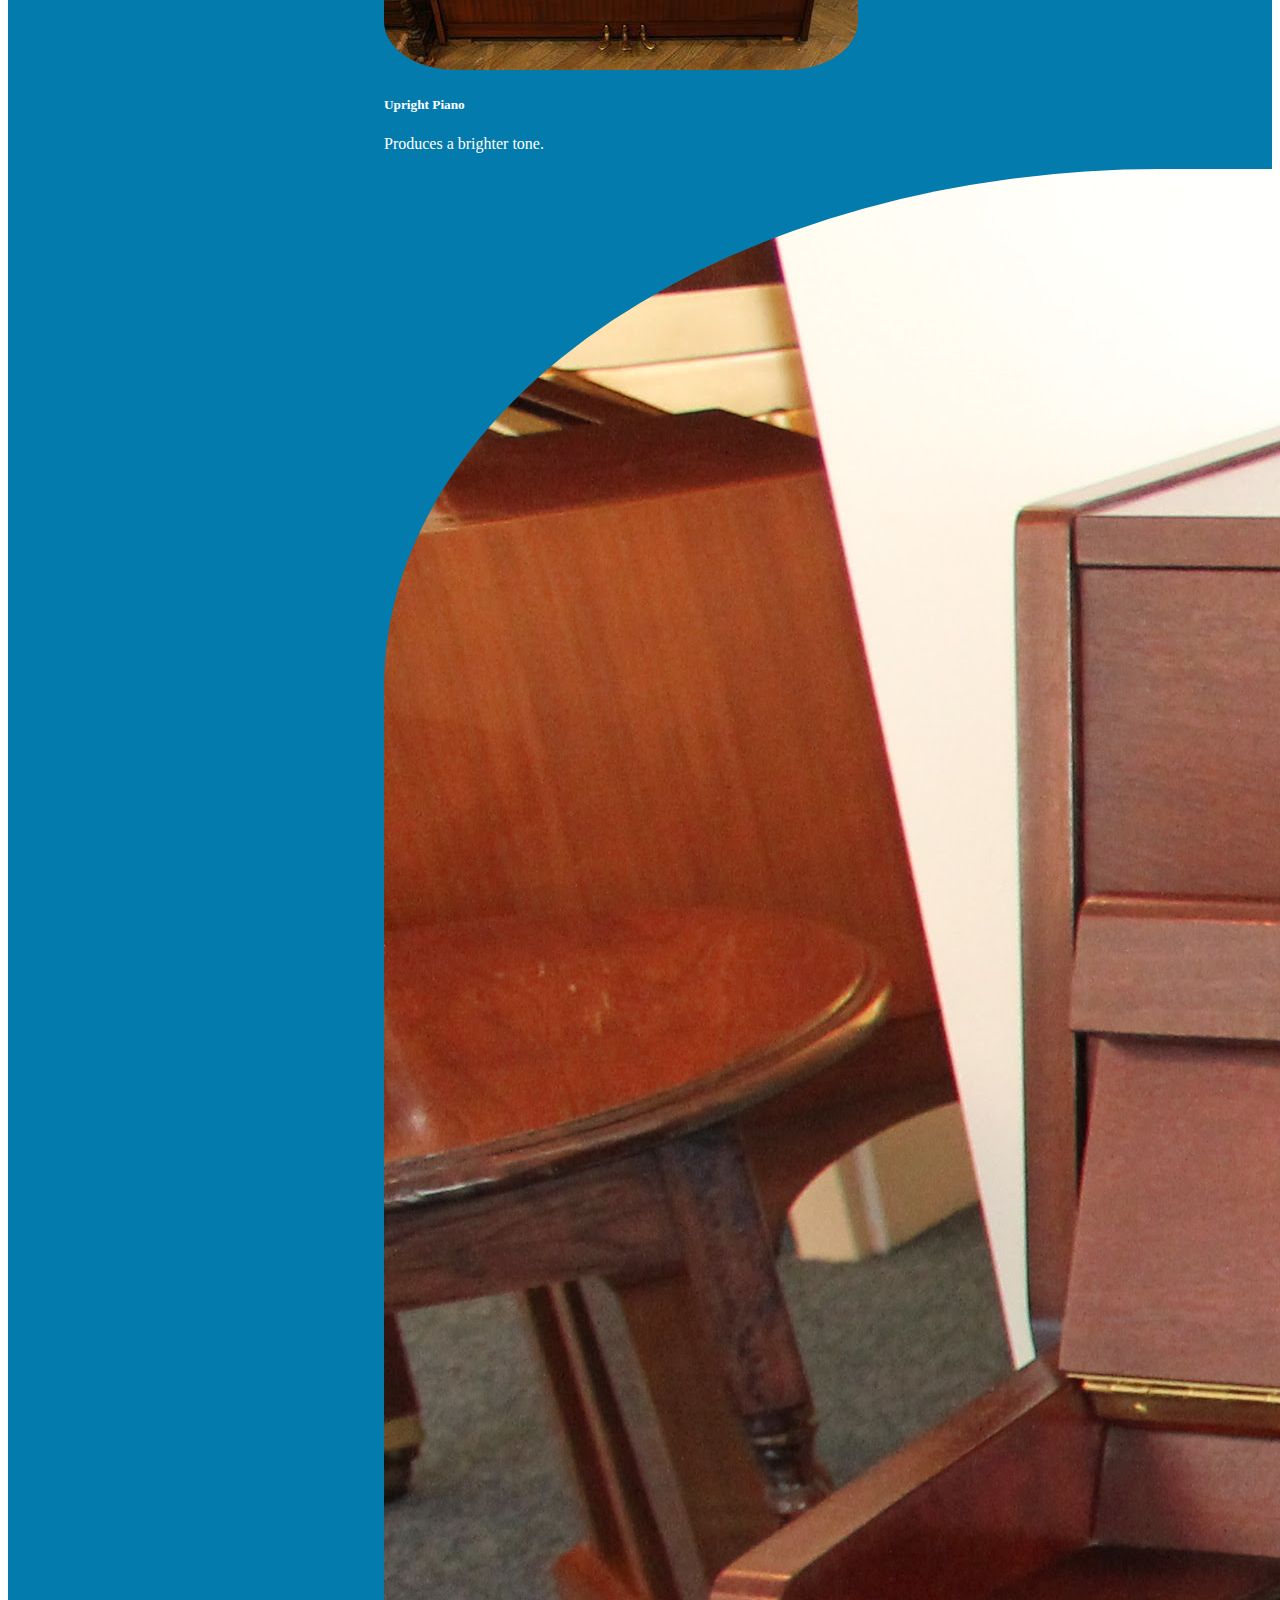
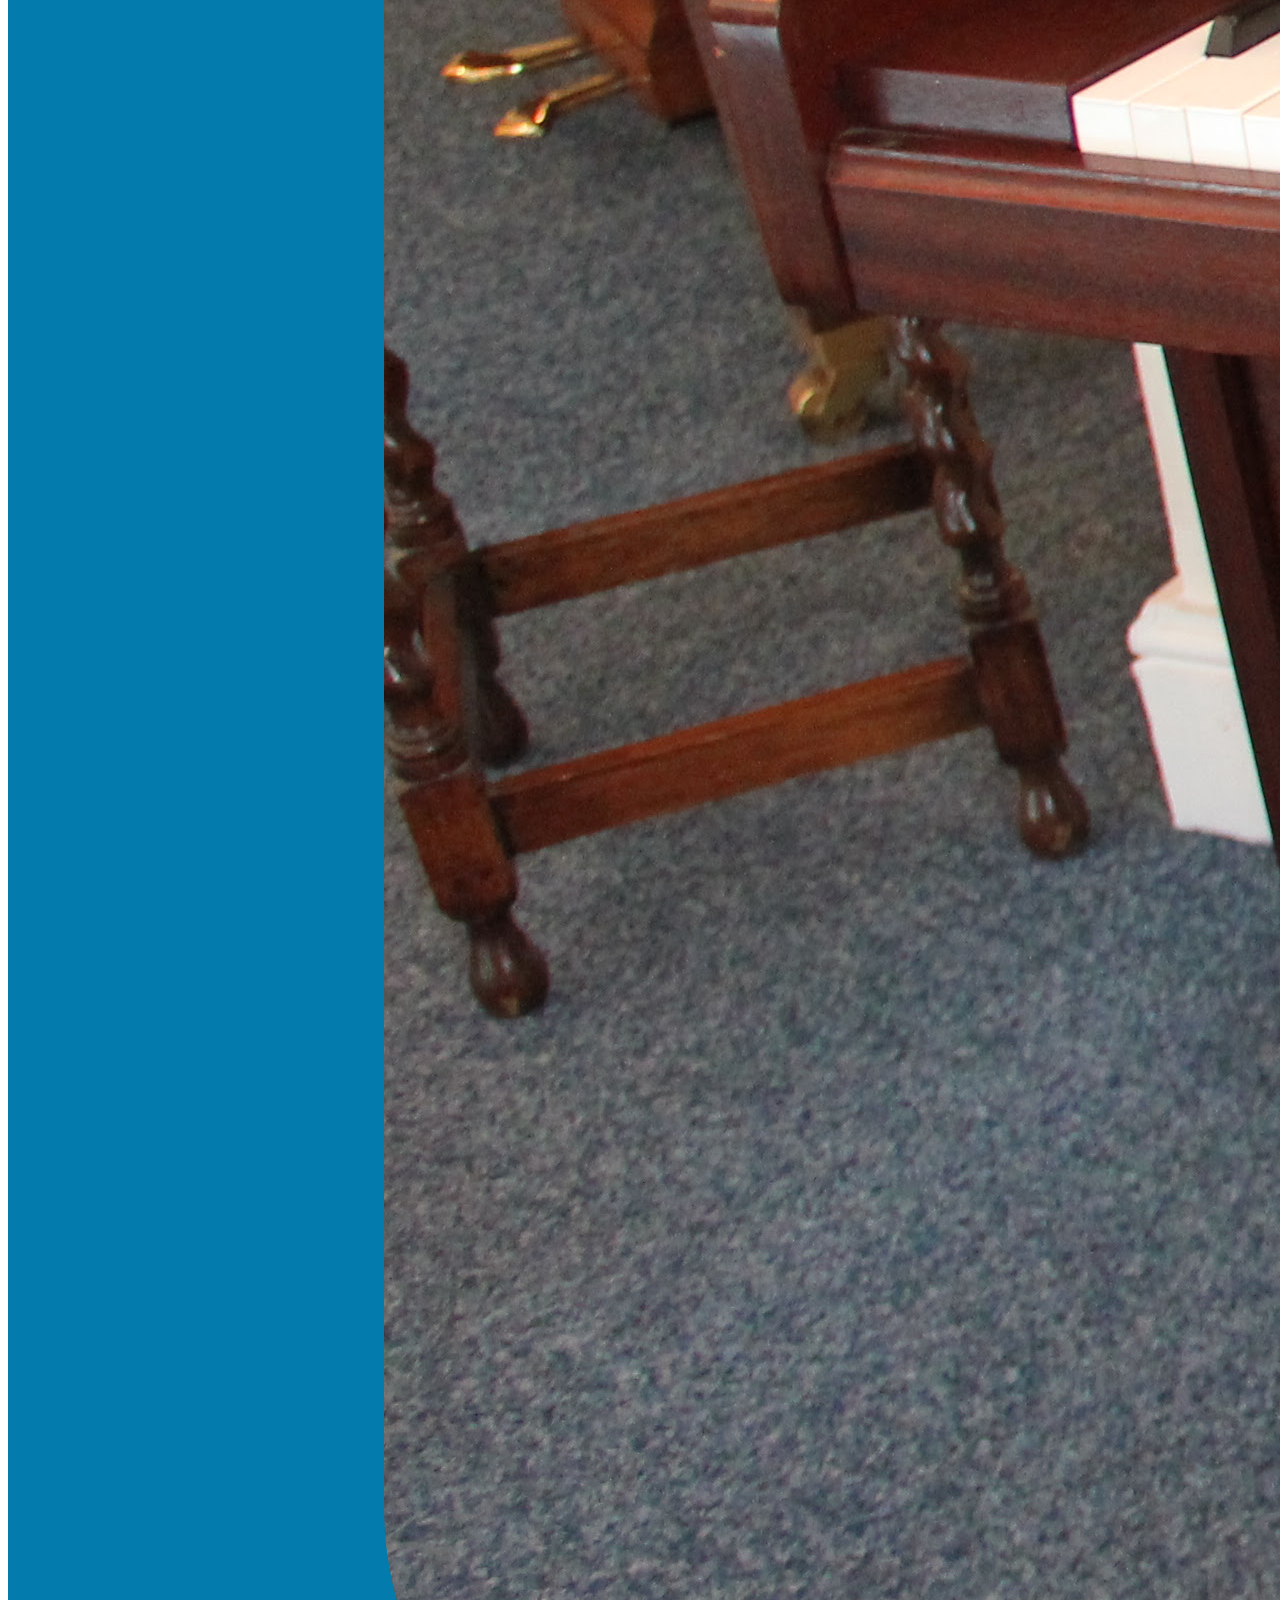
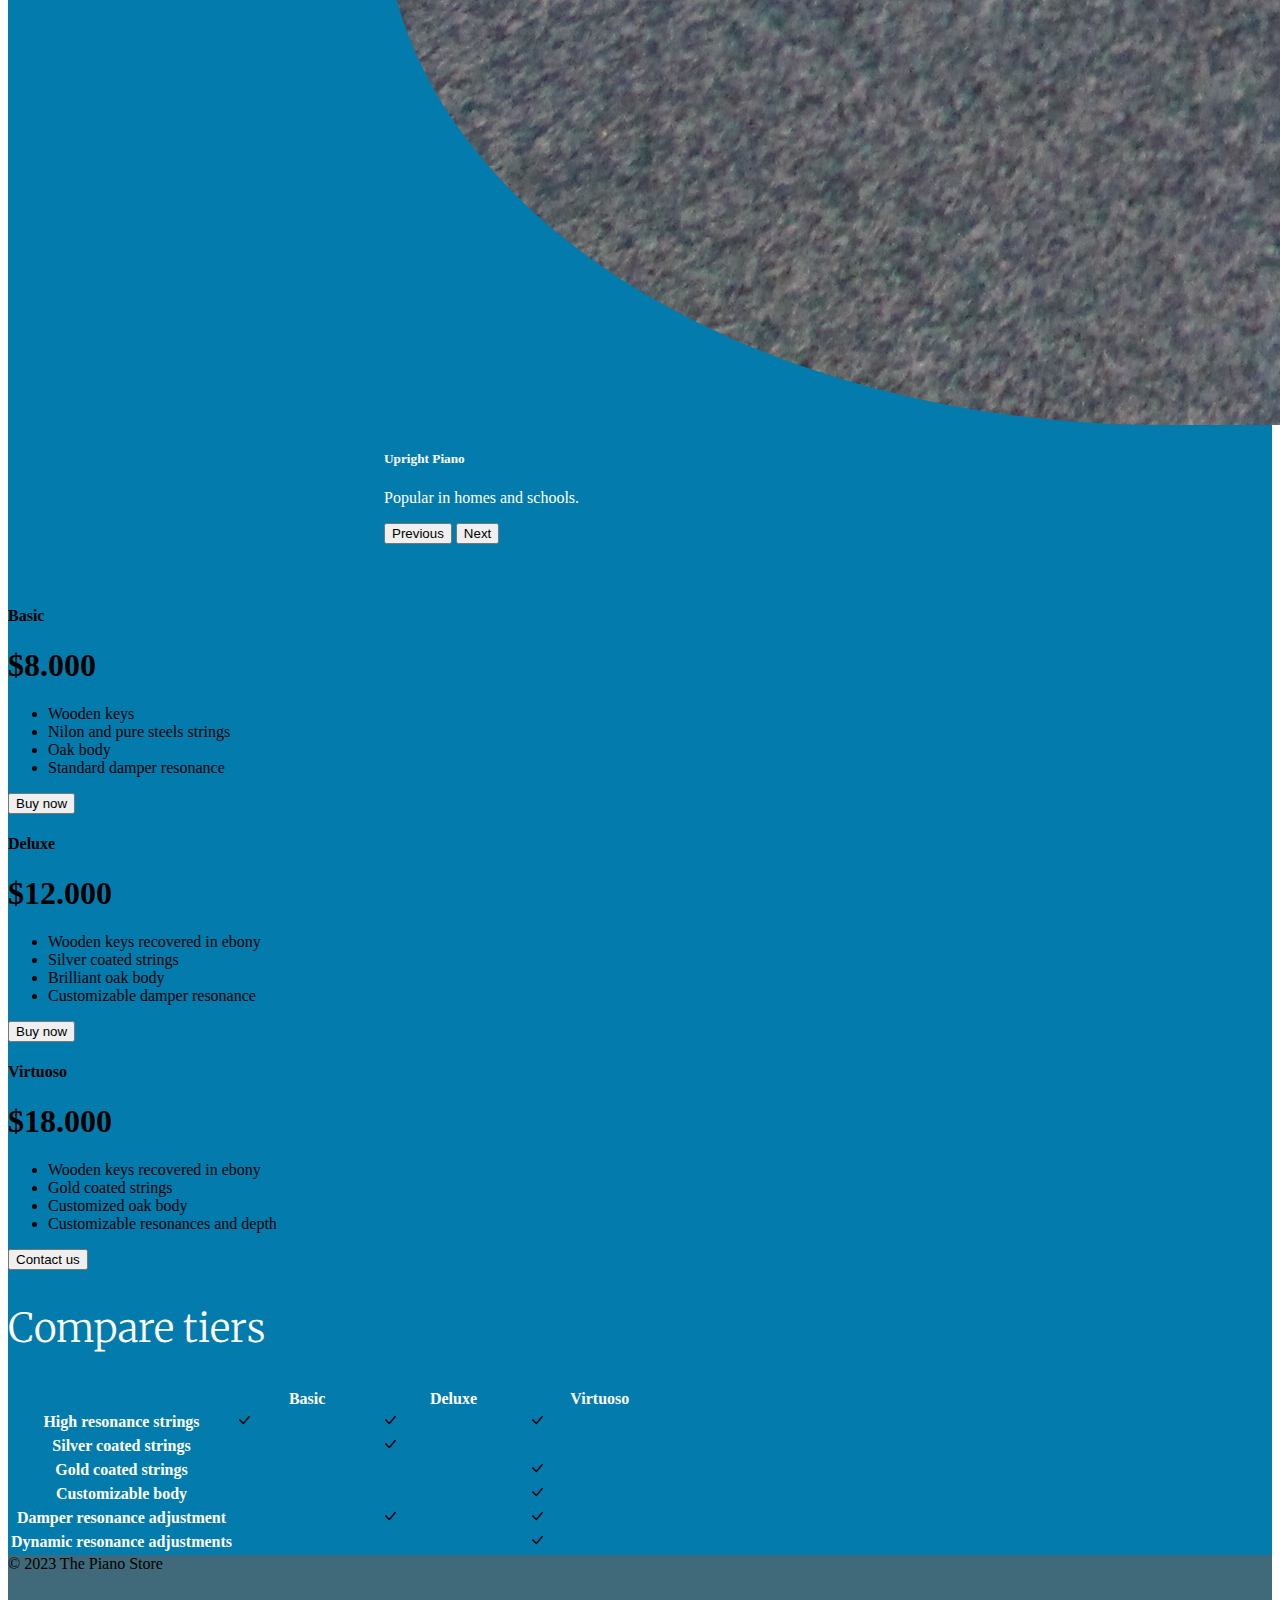
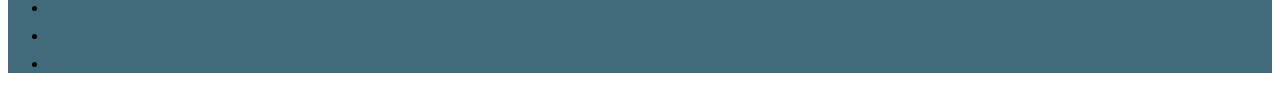
<file: upright-piano.html>
<!DOCTYPE html>
<html lang="en">
<head>
    <meta charset="UTF-8">
    <meta http-equiv="X-UA-Compatible" content="IE=edge">
    <meta name="viewport" content="width=device-width, initial-scale=1.0">
    <link rel="icon" href="./assets/piano-icon.png">
    <link href="https://cdn.jsdelivr.net/npm/bootstrap@5.3.0-alpha3/dist/css/bootstrap.min.css" rel="stylesheet" integrity="sha384-KK94CHFLLe+nY2dmCWGMq91rCGa5gtU4mk92HdvYe+M/SXH301p5ILy+dN9+nJOZ" crossorigin="anonymous">
    <link rel="stylesheet" href="./CSS/styles.css">
    <link rel="preconnect" href="https://fonts.googleapis.com">
    <link rel="preconnect" href="https://fonts.gstatic.com" crossorigin>
    <link href="https://fonts.googleapis.com/css2?family=Domine&family=Merriweather&display=swap" rel="stylesheet">
    <title>Upright Piano</title>
</head>

<body>
    <section class="header background">
        
        <div class="container my-0">
            <header class="d-flex flex-wrap justify-content-center py-3 mb-0 border-0">
                <a href="./index.html" class="d-flex align-items-center mb-3 mb-md-0 me-md-auto link-body-emphasis text-decoration-none main-link">
                <img class="piano-icon" src="./assets/piano-icon.png" alt="piano-icon">
                <span class="fs-4">The Piano Store</span>
                </a>
        
                <ul class="nav nav-pills">
                <li class="nav-item"><a href="./index.html" class="nav-link">Home</a></li>
                <li class="nav-item"><a href="./our-pianos.html" class="nav-link">Pianos</a></li>
                <li class="nav-item"><a href="./customers.html" class="nav-link">Customers</a></li>
                <li class="nav-item"><a href="./contact-us.html" class="nav-link">Contact</a></li>
                </ul>
            </header>
        </div>

    </section>

    <section class="breadcrumb background m-0">
        <div class="container">
            <nav style="--bs-breadcrumb-divider: '>';" aria-label="breadcrumb">
                <ol class="breadcrumb">
                <li class="breadcrumb-item"><a href="./index.html" style="color: white;">Home</a></li>
                <li class="breadcrumb-item"><a href="./our-pianos.html" style="color: white;">Pianos</a></li>
                <li class="breadcrumb-item active" aria-current="page" style="background-color: transparent; color: white; font-weight: lighter;">Upright Piano</li>
                </ol>
            </nav>
        </div>
    </section>

    <section class="price-card background">
        <div class="container py-3 border border-3 rounded-3 main-card">
      
            <div class="pricing-header p-3 pb-md-4 mx-auto text-center">
              <h1 class="display-4 fw-normal h1titles">Upright Piano</h1>
              <p class="fs-5 white-text">A compact and more affordable option, it produces a brighter tone and is popular in homes and schools.</p>
            </div>

            <div class="carousel-meta">
                <div class="carousel-container">
                    <div id="carouselExampleCaptions" class="carousel slide">
                        <div class="carousel-indicators">
                        <button type="button" data-bs-target="#carouselExampleCaptions" data-bs-slide-to="0" class="active" aria-current="true" aria-label="Slide 1"></button>
                        <button type="button" data-bs-target="#carouselExampleCaptions" data-bs-slide-to="1" aria-label="Slide 2"></button>
                        <button type="button" data-bs-target="#carouselExampleCaptions" data-bs-slide-to="2" aria-label="Slide 3"></button>
                        </div>
                        <div class="carousel-inner">
                        <div class="carousel-item active">
                            <img src="./assets/upright-piano-1.jpg" class="d-block w-100" alt="grand-piano">
                            <div class="carousel-caption d-none d-md-block">
                            <h5 class="white-text">Upright Piano</h5>
                            <p class="white-text">A compact and more affordable option.</p>
                            </div>
                        </div>
                        <div class="carousel-item">
                            <img src="./assets/upright-piano-2.jpg" class="d-block w-100" alt="grand-piano">
                            <div class="carousel-caption d-none d-md-block">
                            <h5 class="white-text">Upright Piano</h5>
                            <p class="white-text">Produces a brighter tone.</p>
                            </div>
                        </div>
                        <div class="carousel-item">
                            <img src="./assets/upright-piano-3.jpg" class="d-block w-100" alt="concert-grand-piano">
                            <div class="carousel-caption d-none d-md-block">
                            <h5 class="white-text">Upright Piano</h5>
                            <p class="white-text">Popular in homes and schools.</p>
                            </div>
                        </div>
                        </div>
                        <button class="carousel-control-prev" type="button" data-bs-target="#carouselExampleCaptions" data-bs-slide="prev">
                        <span class="carousel-control-prev-icon" aria-hidden="true"></span>
                        <span class="visually-hidden">Previous</span>
                        </button>
                        <button class="carousel-control-next" type="button" data-bs-target="#carouselExampleCaptions" data-bs-slide="next">
                        <span class="carousel-control-next-icon" aria-hidden="true"></span>
                        <span class="visually-hidden">Next</span>
                        </button>
                    </div>
                </div>
            </div>
            <main>
              <div class="row row-cols-1 row-cols-md-3 mb-3 text-center">
                <div class="col">
                  <div class="card mb-4 rounded-3 shadow-sm">
                    <div class="card-header py-3">
                      <h4 class="my-0 fw-normal">Basic</h4>
                    </div>
                    <div class="card-body">
                      <h1 class="card-title pricing-card-title">$8.000<small class="text-body-secondary fw-light"></small></h1>
                      <ul class="list-unstyled mt-3 mb-4">
                        <li>Wooden keys</li>
                        <li>Nilon and pure steels strings</li>
                        <li>Oak body</li>
                        <li>Standard damper resonance</li>
                      </ul>
                      <button type="button" class="w-100 btn btn-lg btn-outline-dark">Buy now</button>
                    </div>
                  </div>
                </div>
                <div class="col">
                  <div class="card mb-4 rounded-3 shadow-sm border-dark">
                    <div class="card-header py-3 text-bg-dark border-dark">
                      <h4 class="my-0 fw-normal">Deluxe</h4>
                    </div>
                    <div class="card-body">
                      <h1 class="card-title pricing-card-title">$12.000<small class="text-body-secondary fw-light"></small></h1>
                      <ul class="list-unstyled mt-3 mb-4">
                        <li>Wooden keys recovered in ebony</li>
                        <li>Silver coated strings</li>
                        <li>Brilliant oak body</li>
                        <li>Customizable damper resonance</li>
                      </ul>
                      <button type="button" class="w-100 btn btn-lg btn-dark">Buy now</button>
                    </div>
                  </div>
                </div>
                <div class="col">
                  <div class="card mb-4 rounded-3 shadow-sm">
                    <div class="card-header py-3">
                      <h4 class="my-0 fw-normal">Virtuoso</h4>
                    </div>
                    <div class="card-body">
                      <h1 class="card-title pricing-card-title">$18.000<small class="text-body-secondary fw-light"></small></h1>
                      <ul class="list-unstyled mt-3 mb-4">
                        <li>Wooden keys recovered in ebony</li>
                        <li>Gold coated strings</li>
                        <li>Customized oak body</li>
                        <li>Customizable resonances and depth</li>
                      </ul>
                      <button type="button" class="w-100 btn btn-lg btn-outline-dark">Contact us</button>
                    </div>
                  </div>
                </div>
              </div>
          
              <h2 class="text-center my-5 h2titles">Compare tiers</h2>
          
              <div class="table-responsive pb-3">
                <table class="table text-center" style="border-color: black;">
                  <thead class="white-text">
                    <tr>
                      <th style="width: 34%;"></th>
                      <th style="width: 22%;">Basic</th>
                      <th style="width: 22%;">Deluxe</th>
                      <th style="width: 22%;">Virtuoso</th>
                    </tr>
                  </thead>
                  <tbody class="table-group-divider">
                    <tr>
                      <th scope="row" class="text-start white-text">High resonance strings</th>
                      <td><svg xmlns="http://www.w3.org/2000/svg" width="16" height="16" fill="currentColor" class="bi bi-check-lg" viewBox="0 0 16 16">
                        <path d="M12.736 3.97a.733.733 0 0 1 1.047 0c.286.289.29.756.01 1.05L7.88 12.01a.733.733 0 0 1-1.065.02L3.217 8.384a.757.757 0 0 1 0-1.06.733.733 0 0 1 1.047 0l3.052 3.093 5.4-6.425a.247.247 0 0 1 .02-.022Z"/>
                        </svg></td>
                      <td><svg xmlns="http://www.w3.org/2000/svg" width="16" height="16" fill="currentColor" class="bi bi-check-lg" viewBox="0 0 16 16">
                        <path d="M12.736 3.97a.733.733 0 0 1 1.047 0c.286.289.29.756.01 1.05L7.88 12.01a.733.733 0 0 1-1.065.02L3.217 8.384a.757.757 0 0 1 0-1.06.733.733 0 0 1 1.047 0l3.052 3.093 5.4-6.425a.247.247 0 0 1 .02-.022Z"/>
                        </svg></td>
                      <td><svg xmlns="http://www.w3.org/2000/svg" width="16" height="16" fill="currentColor" class="bi bi-check-lg" viewBox="0 0 16 16">
                        <path d="M12.736 3.97a.733.733 0 0 1 1.047 0c.286.289.29.756.01 1.05L7.88 12.01a.733.733 0 0 1-1.065.02L3.217 8.384a.757.757 0 0 1 0-1.06.733.733 0 0 1 1.047 0l3.052 3.093 5.4-6.425a.247.247 0 0 1 .02-.022Z"/>
                        </svg></td>
                    </tr>
                    <tr>
                      <th scope="row" class="text-start white-text">Silver coated strings</th>
                      <td></td>
                      <td><svg xmlns="http://www.w3.org/2000/svg" width="16" height="16" fill="currentColor" class="bi bi-check-lg" viewBox="0 0 16 16">
                        <path d="M12.736 3.97a.733.733 0 0 1 1.047 0c.286.289.29.756.01 1.05L7.88 12.01a.733.733 0 0 1-1.065.02L3.217 8.384a.757.757 0 0 1 0-1.06.733.733 0 0 1 1.047 0l3.052 3.093 5.4-6.425a.247.247 0 0 1 .02-.022Z"/>
                        </svg></td>
                      <td></td>
                    </tr>
                  </tbody>
          
                  <tbody>
                    <tr>
                      <th scope="row" class="text-start white-text">Gold coated strings</th>
                      <td></td>
                      <td></td>
                      <td><svg xmlns="http://www.w3.org/2000/svg" width="16" height="16" fill="currentColor" class="bi bi-check-lg" viewBox="0 0 16 16">
                        <path d="M12.736 3.97a.733.733 0 0 1 1.047 0c.286.289.29.756.01 1.05L7.88 12.01a.733.733 0 0 1-1.065.02L3.217 8.384a.757.757 0 0 1 0-1.06.733.733 0 0 1 1.047 0l3.052 3.093 5.4-6.425a.247.247 0 0 1 .02-.022Z"/>
                        </svg></td>
                    </tr>
                    <tr>
                      <th scope="row" class="text-start white-text">Customizable body</th>
                      <td></td>
                      <td></td>
                      <td><svg xmlns="http://www.w3.org/2000/svg" width="16" height="16" fill="currentColor" class="bi bi-check-lg" viewBox="0 0 16 16">
                        <path d="M12.736 3.97a.733.733 0 0 1 1.047 0c.286.289.29.756.01 1.05L7.88 12.01a.733.733 0 0 1-1.065.02L3.217 8.384a.757.757 0 0 1 0-1.06.733.733 0 0 1 1.047 0l3.052 3.093 5.4-6.425a.247.247 0 0 1 .02-.022Z"/>
                        </svg></td>
                    </tr>
                    <tr>
                      <th scope="row" class="text-start white-text">Damper resonance adjustment</th>
                      <td></td>
                      <td><svg xmlns="http://www.w3.org/2000/svg" width="16" height="16" fill="currentColor" class="bi bi-check-lg" viewBox="0 0 16 16">
                        <path d="M12.736 3.97a.733.733 0 0 1 1.047 0c.286.289.29.756.01 1.05L7.88 12.01a.733.733 0 0 1-1.065.02L3.217 8.384a.757.757 0 0 1 0-1.06.733.733 0 0 1 1.047 0l3.052 3.093 5.4-6.425a.247.247 0 0 1 .02-.022Z"/>
                        </svg></td>
                      <td><svg xmlns="http://www.w3.org/2000/svg" width="16" height="16" fill="currentColor" class="bi bi-check-lg" viewBox="0 0 16 16">
                        <path d="M12.736 3.97a.733.733 0 0 1 1.047 0c.286.289.29.756.01 1.05L7.88 12.01a.733.733 0 0 1-1.065.02L3.217 8.384a.757.757 0 0 1 0-1.06.733.733 0 0 1 1.047 0l3.052 3.093 5.4-6.425a.247.247 0 0 1 .02-.022Z"/>
                        </svg></td>
                    </tr>
                    <tr>
                      <th scope="row" class="text-start white-text">Dynamic resonance adjustments</th>
                      <td></td>
                      <td></td>
                      <td><svg xmlns="http://www.w3.org/2000/svg" width="16" height="16" fill="currentColor" class="bi bi-check-lg" viewBox="0 0 16 16">
                        <path d="M12.736 3.97a.733.733 0 0 1 1.047 0c.286.289.29.756.01 1.05L7.88 12.01a.733.733 0 0 1-1.065.02L3.217 8.384a.757.757 0 0 1 0-1.06.733.733 0 0 1 1.047 0l3.052 3.093 5.4-6.425a.247.247 0 0 1 .02-.022Z"/>
                        </svg></td>
                    </tr>
                  </tbody>
                </table>
              </div>
            </main>
          
    </section>

    <section class="footer background">
        <div class="container">
            <footer class="d-flex flex-wrap justify-content-between align-items-center py-3 my-0 border-0">
              <div class="col-md-4 d-flex align-items-center">
                <a href="./index.html" class="mb-3 me-2 mb-md-0 text-body-secondary text-decoration-none lh-1">
                </a>
                <span class="mb-3 mb-md-0 text-body-secondary">© 2023 The Piano Store</span>
              </div>
          
              <ul class="nav col-md-4 justify-content-end list-unstyled d-flex">
                <li class="ms-3"><a class="text-body-secondary" href="#"><svg class="bi" width="24" height="24"><use xlink:href="#twitter"></use></svg></a></li>
                <li class="ms-3"><a class="text-body-secondary" href="#"><svg class="bi" width="24" height="24"><use xlink:href="#instagram"></use></svg></a></li>
                <li class="ms-3"><a class="text-body-secondary" href="#"><svg class="bi" width="24" height="24"><use xlink:href="#facebook"></use></svg></a></li>
              </ul>
            </footer>
          </div>
    </section>



    <script src="https://cdn.jsdelivr.net/npm/bootstrap@5.3.0-alpha3/dist/js/bootstrap.bundle.min.js" integrity="sha384-ENjdO4Dr2bkBIFxQpeoTz1HIcje39Wm4jDKdf19U8gI4ddQ3GYNS7NTKfAdVQSZe" crossorigin="anonymous"></script>
</body>
</file>
<file: CSS/styles.css>
.body{
    background-color: #40697A;
}

.active{
    background-color: black;
}

.piano-icon{
    width: 30px;
    margin-right: 2vw;
}

.background{
    background-color: #40697A;
}

.fs-4{
    font-family: 'Merriweather', serif;
}
.main-card{
    background-color: #037BAD;
}

.main-link{
    color: white;
    font-size: 1.2rem;
}

.nav-link{
    color: white;
    font-size: 1.2rem;
}

.nav-link:hover{
    color: black;
}

.piano-cards{
    display: flex;
    justify-content: space-evenly;
    gap: 5vw;
}

.shop-title{
    display: flex;
    justify-content: center;
    align-items: center;
}

.h2titles{
    font-family: 'Merriweather', serif;
    font-size: 2.5rem;
    color: white;
    font-weight: 300;
}

.h1titles{
    font-family: 'Merriweather', serif;
    font-size: 3.5rem;
    color: white;
}

.white-text{
    color: white;
}

table{
    border-color: black;
}

.carousel-meta{
    display: flex;
    justify-content: center;
    align-items: center;
    margin-bottom: 7vh;
}

.carousel-container{
    width: 40vw;
}

.carousel-item img{
    border-radius: 15%;
}

@media (min-width: 319px) and (max-width: 530px) {
    
    .carousel-container{
        width: 65vw;
    }

}

@media (min-width: 531px) and (max-width: 900px) {
    
    .carousel-container{
        width: 50vw;
    }

}
</file>
